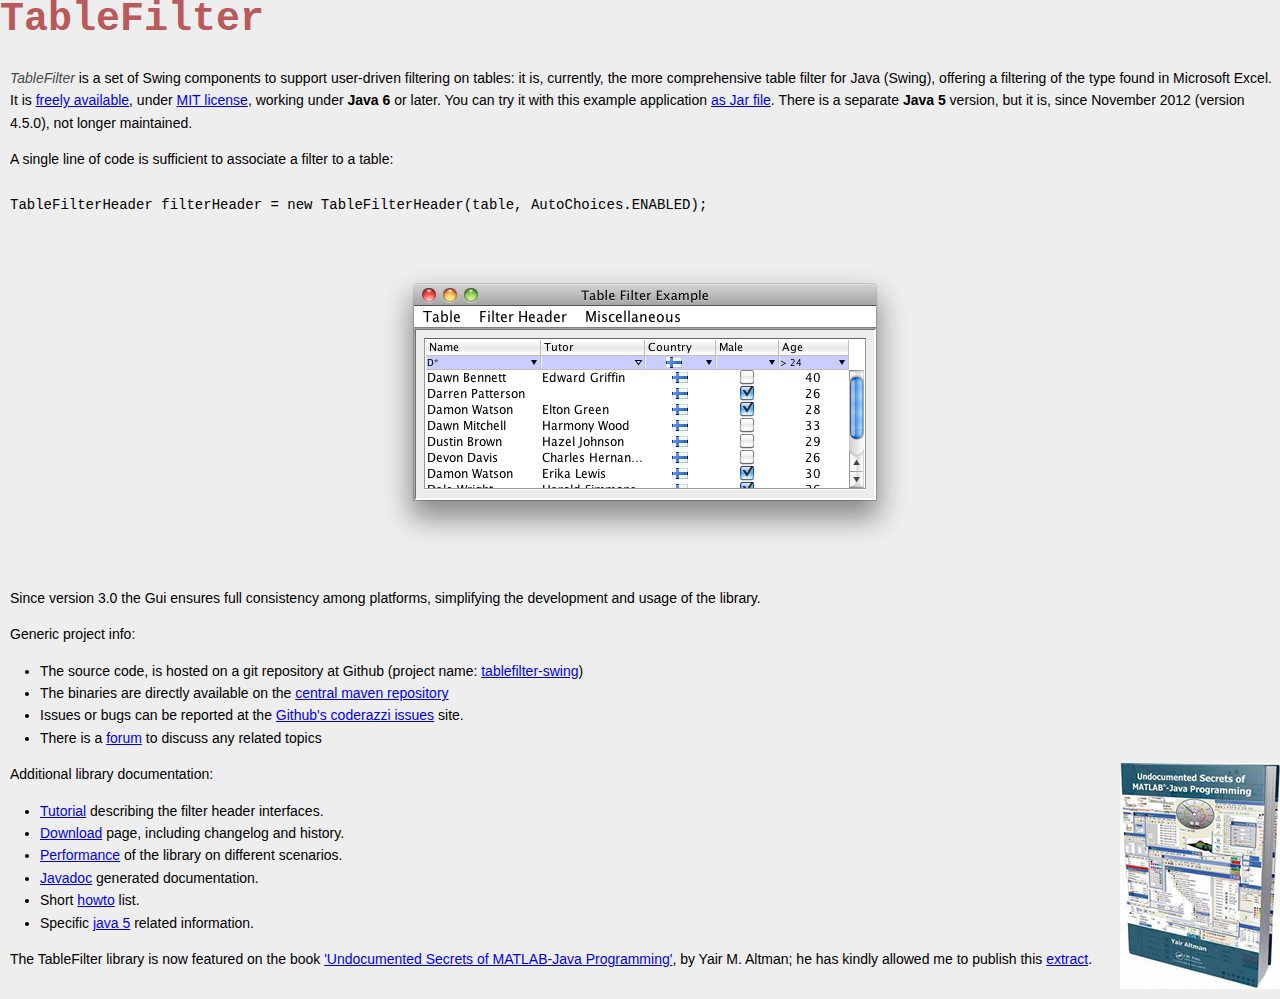
<file: doc/index.html>
<html>
<head>
<title>TableFilter</title>
<link rel="stylesheet" type="text/css" href="tablefilter.css">
</head>
<body><div id='content'>
  <h1>TableFilter</h1>
    <p>
      <span class="mark">TableFilter</span> is a set of Swing components 
      to support user-driven filtering on tables: 
	  it is, currently, the more comprehensive table filter for Java (Swing),
	  offering a filtering of the type found in Microsoft Excel.
	  It is <a href='download.html'>freely available</a>, under 
      <a href='download.html#license'>MIT license</a>, working under 
      <b>Java 6</b> or later. 
      You can try it with this example application 
      <a href='download/example.jar'>as Jar file</a>.
      There is a separate <b>Java 5</b> version, but it is, since November 2012
      (version 4.5.0), not longer maintained.
    </p>
    
    <p>A single line of code is sufficient to associate a filter to a table:</p>

    <pre>TableFilterHeader filterHeader = new TableFilterHeader(table, AutoChoices.ENABLED);</pre>

    <p><img src="images/show.png" class="centered"></p>

    <p>
      Since version 3.0 the Gui ensures full consistency among platforms,
       simplifying the development and usage of the library.
    </p>
    
    <p>Generic project info:
	    <ul>
	      <li>The source code, is hosted on a git repository at Github (project name:
	      		<a href='https://github.com/coderazzi/tablefilter-swing'>tablefilter-swing</a>)
	      </li>
	      <li>The binaries are directly available on the 
	      		<a href='https://repo.maven.apache.org/maven2/net/coderazzi/tablefilter-swing'>
	      		central maven repository</a> 
	      </li>
	      <li>Issues or bugs can be reported at the 
	          <a href='https://github.com/coderazzi/tablefilter-swing/issues'>Github's coderazzi issues</a> site.
	      </li>
	      <li>There is a <a href='https://groups.google.com/group/tablefilter-swing'>forum</a>
	          to discuss any related topics
	      </li>
	    </ul>
	  </p>

	<a href='https://undocumentedmatlab.com/books/matlab-java'>
		<img src="images/matlabjava.png" class="right"></a>

    <p>Additional library documentation:
	    <ul>
	      <li><a href="tutorial.html">Tutorial</a> describing the filter header interfaces.</li>
	      <li><a href="download.html">Download</a> page, including changelog and history.</li>
	      <li><a href="performance.html">Performance</a> of the library on different scenarios.</li>
	      <li><a href="javadoc.html">Javadoc</a> generated documentation.</li>
	      <li>Short <a href="howto.html">howto</a> list.</li>
	      <li>Specific <a href="java5.html">java 5</a> related information.</li>
	    </ul>
    </p>
    
	<p>The TableFilter library is now featured on the book 
		<a href='https://undocumentedmatlab.com/books/matlab-java'>
			'Undocumented Secrets of MATLAB-Java Programming'</a>, 
		by Yair M. Altman; he has kindly allowed me	to publish this 
		<a href='./matlabjava.pdf'>extract</a>.
	</p>

    
</div></body>
</html>
</file>
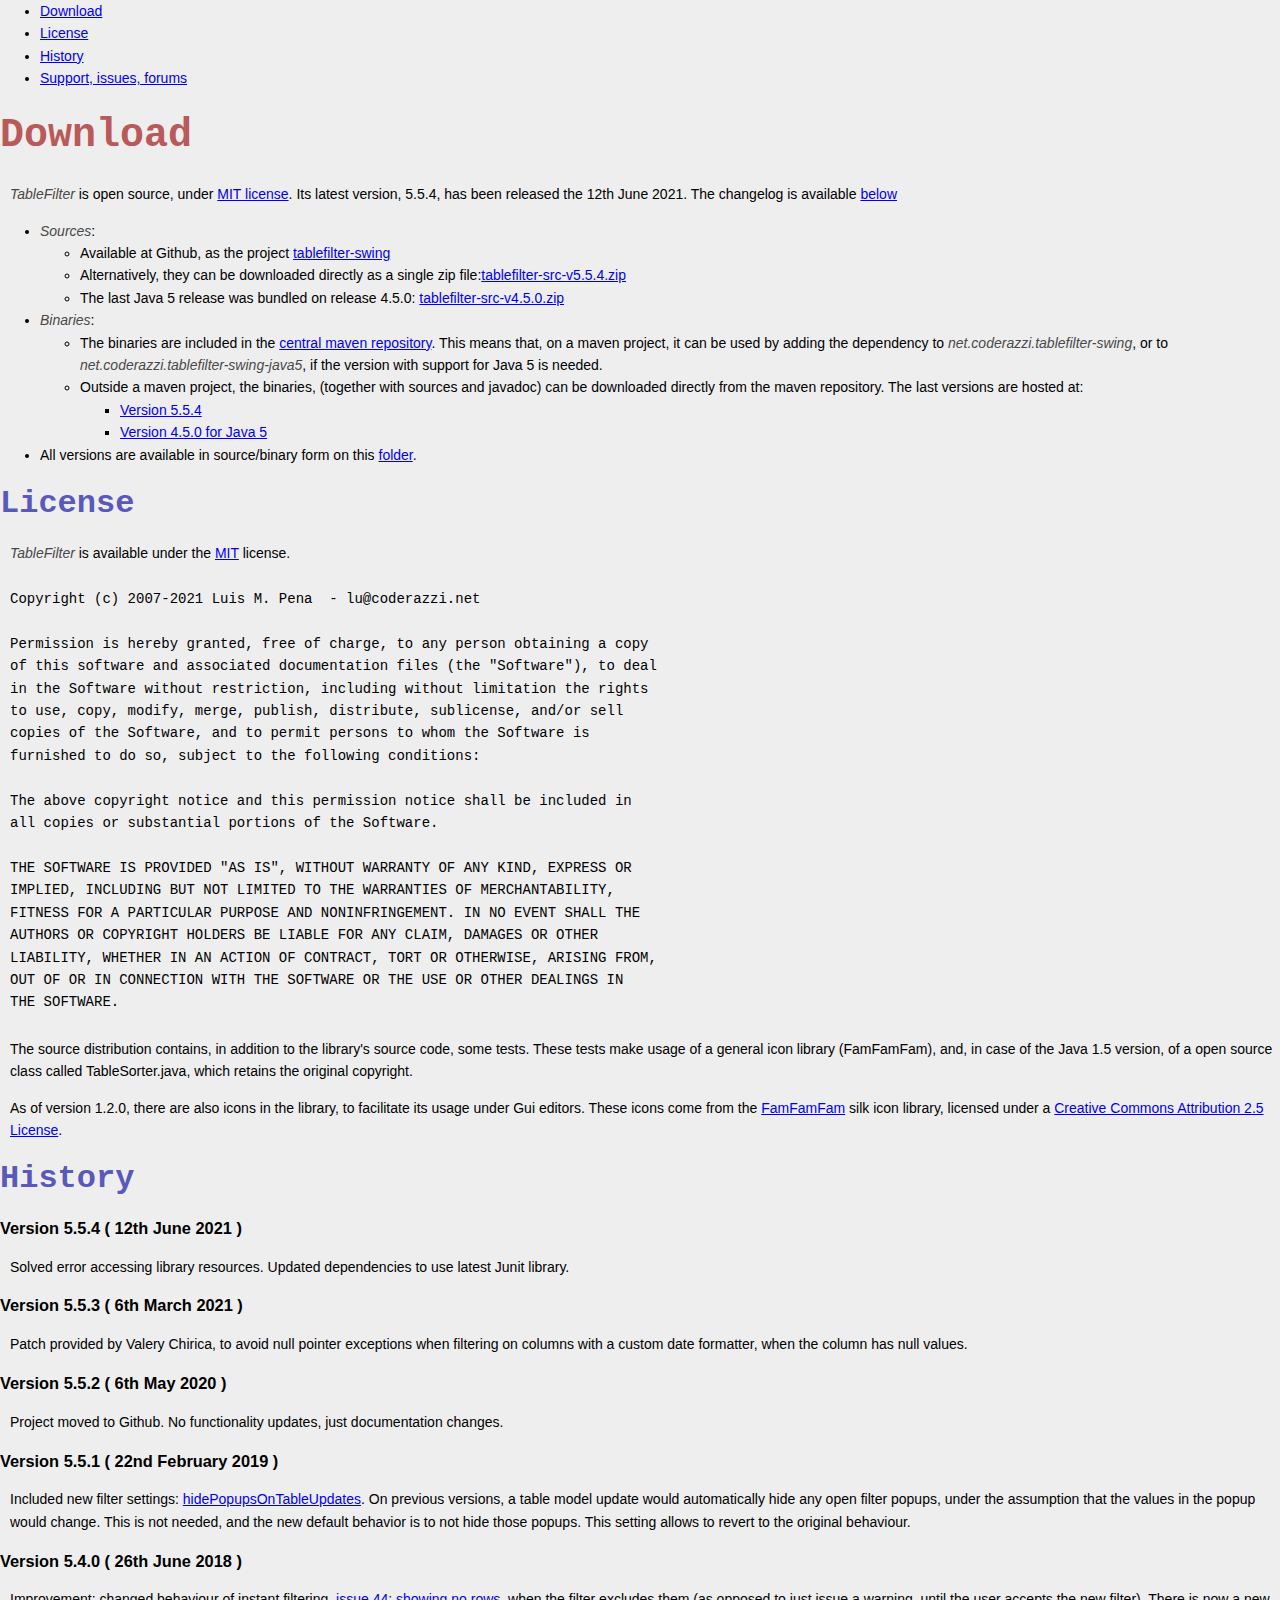
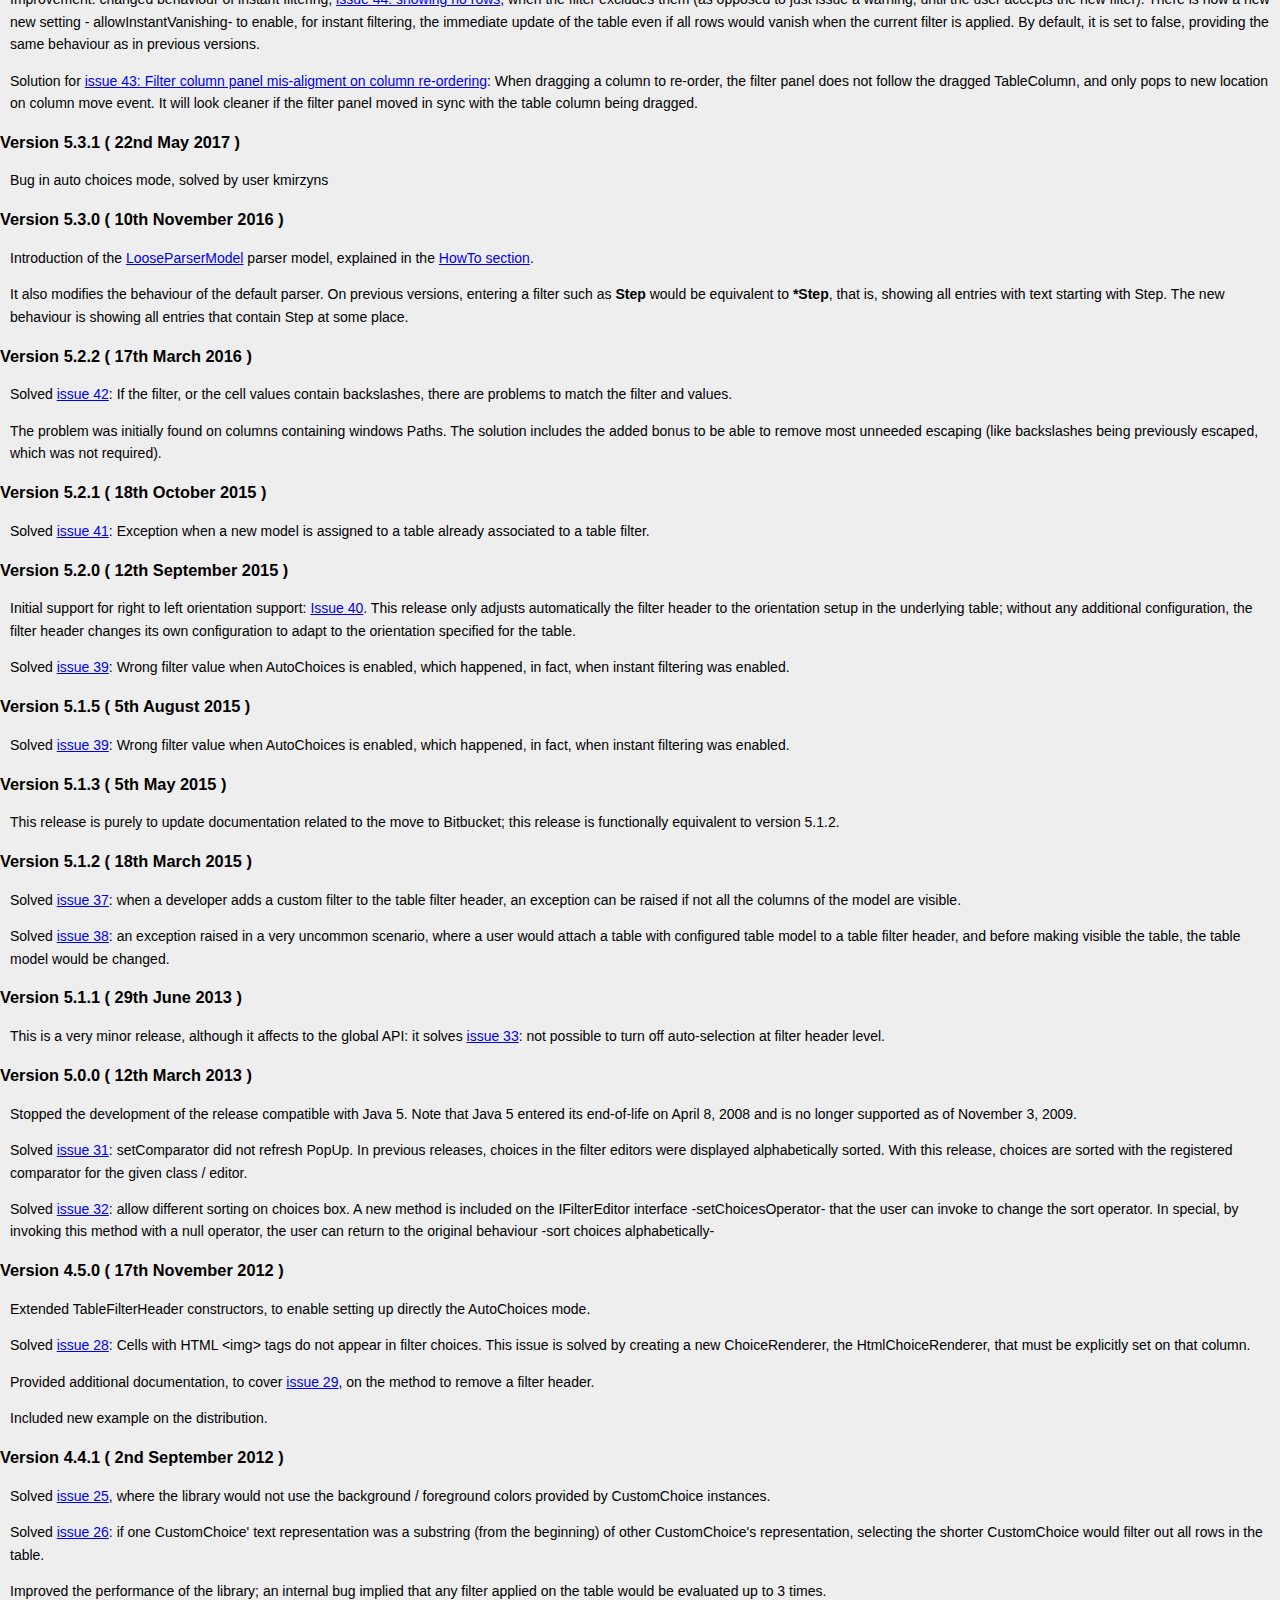
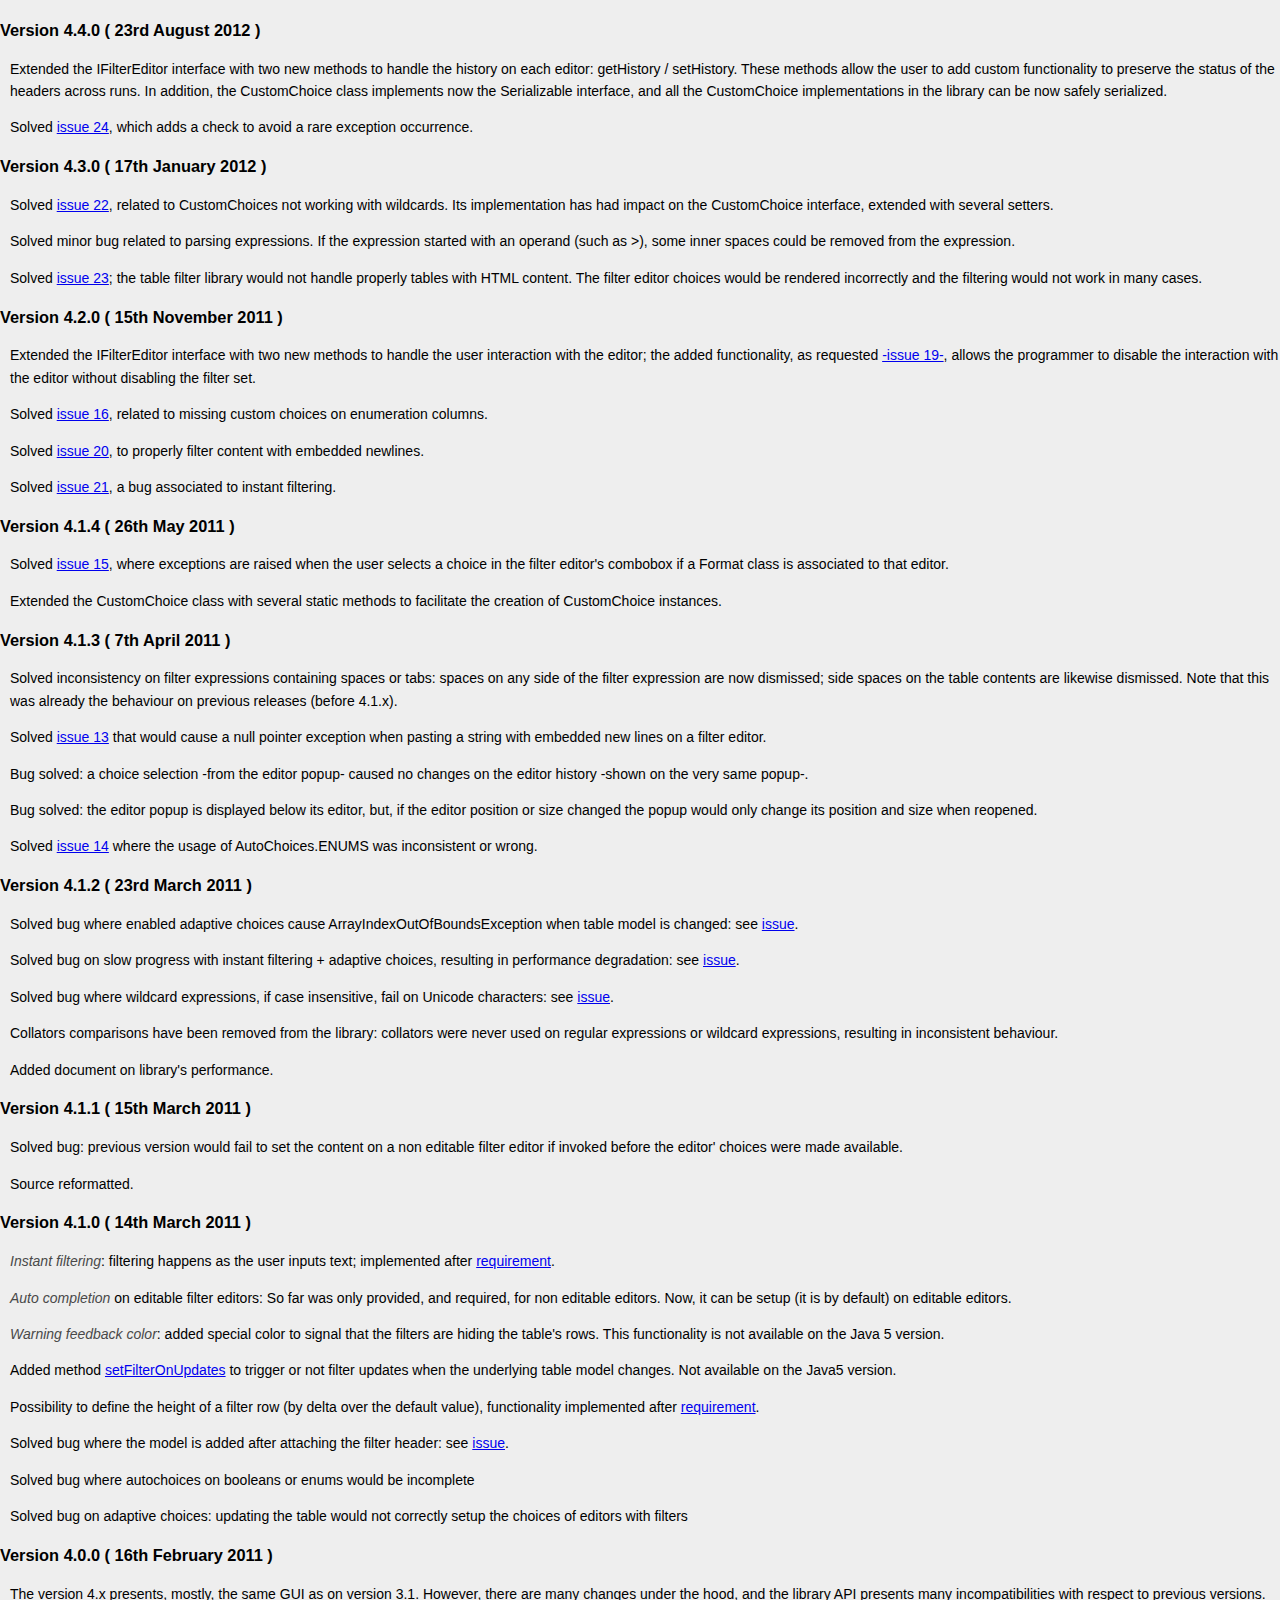
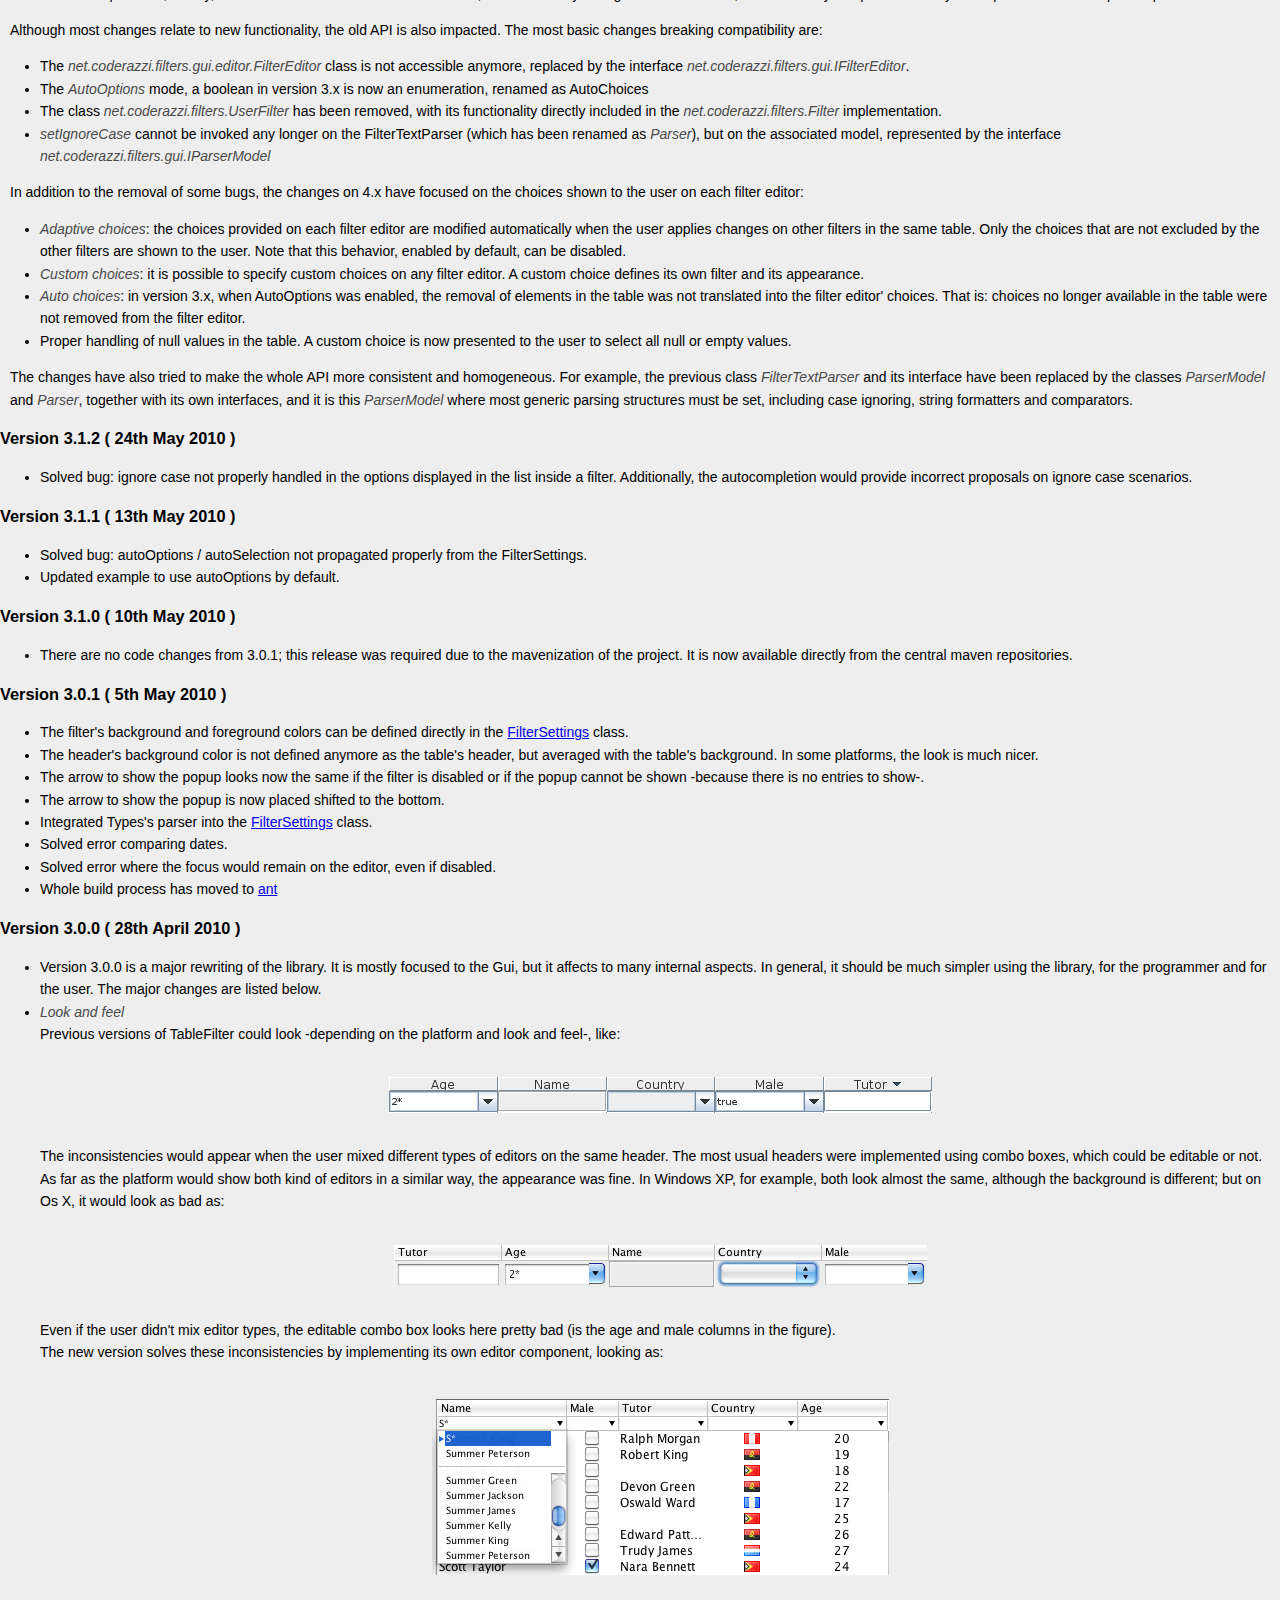
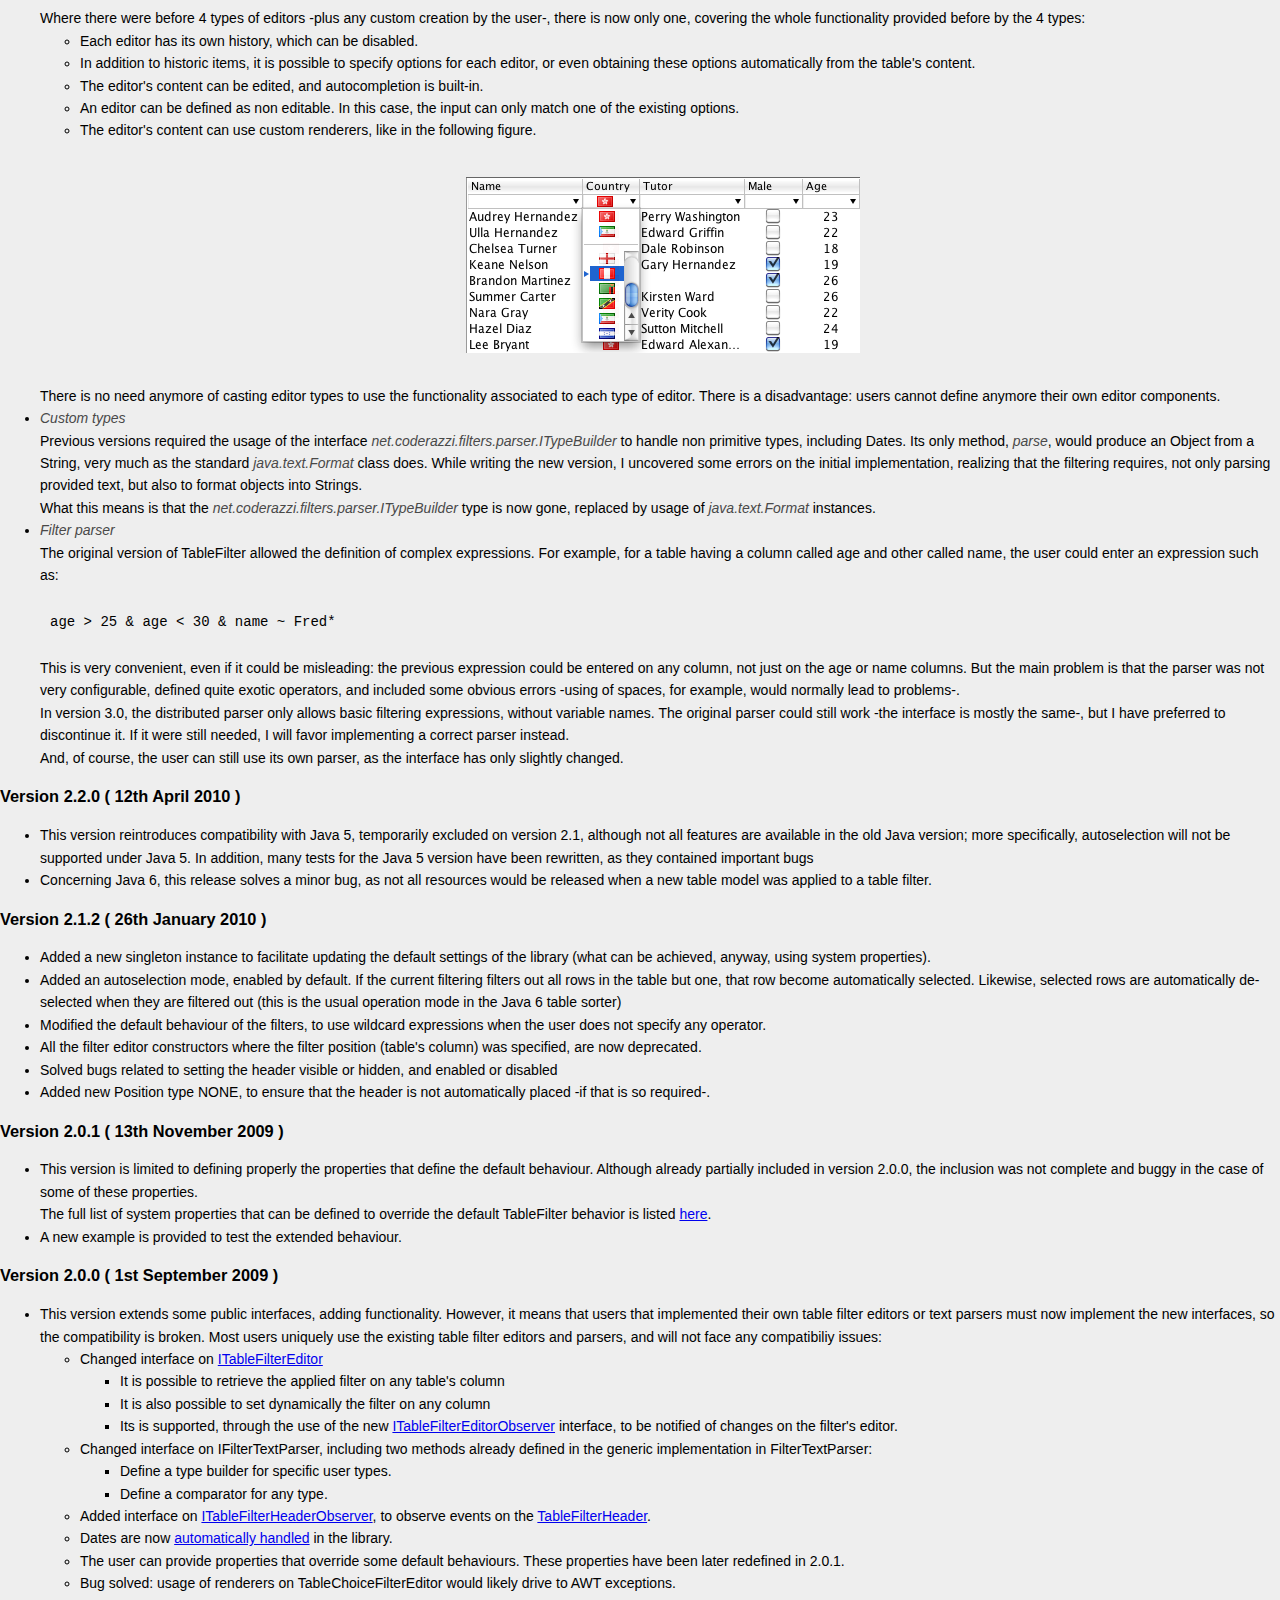
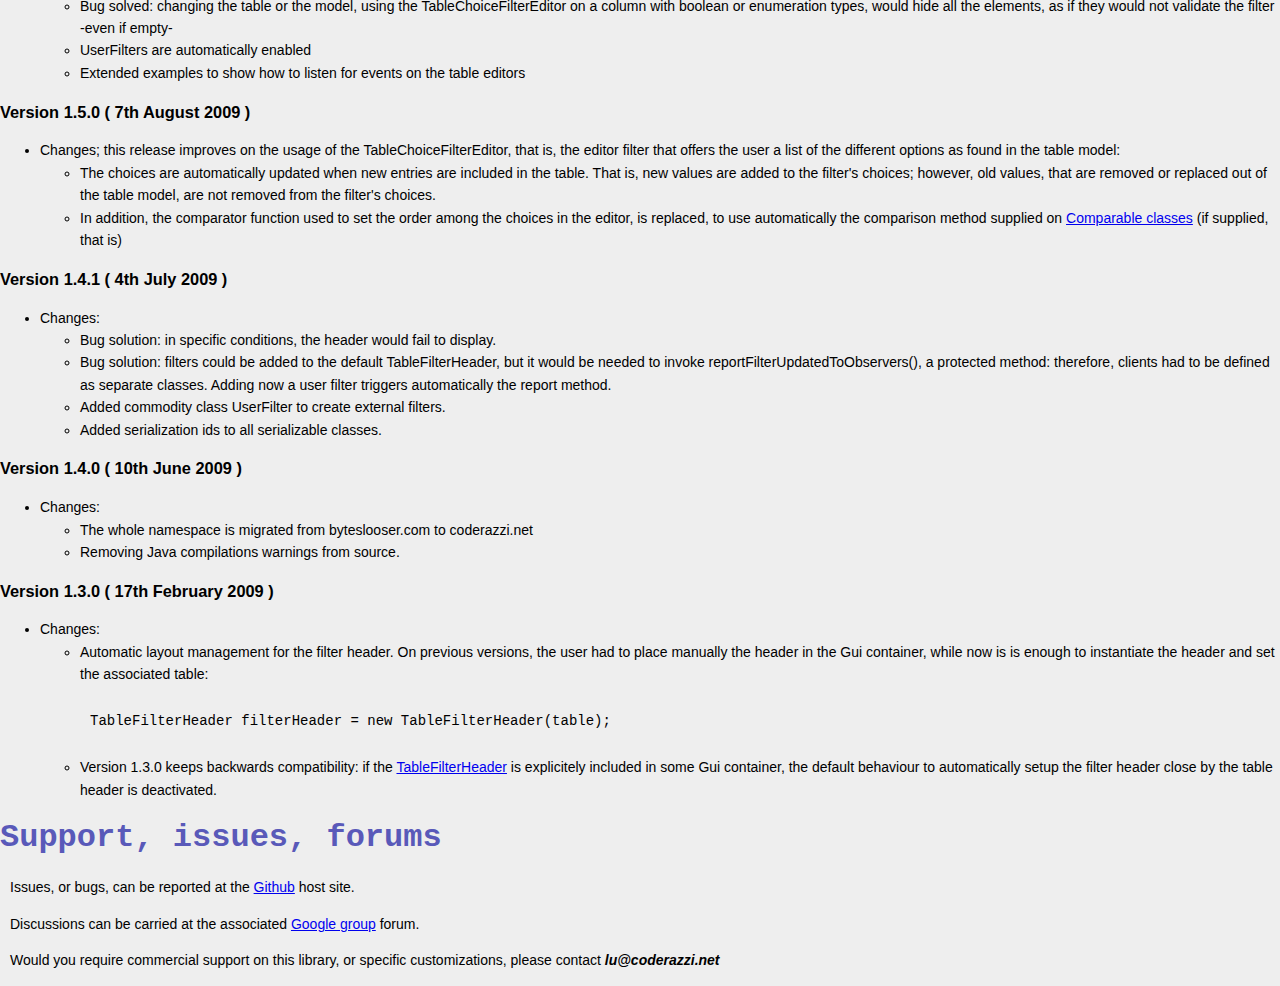
<file: doc/download.html>
<html> 
<head>
<title>TableFilter - license and download</title>
<link rel="stylesheet" type="text/css" href="tablefilter.css">
</head>
<body><div id='content'>
  <ul>
    <li><a href="#download">Download</a></li>
    <li><a href="#license">License</a></li>
    <li><a href="#history">History</a></li>
    <li><a href="#support">Support, issues, forums</a></li>
  </ul>

  <h1><a name="download">Download</a></h1>
  
    <p>
      <span class="mark">TableFilter</span> is open source, under 
      <a href='#license'>MIT license</a>. Its latest version, 5.5.4, has been
      released the 12th June 2021. The changelog is available
      <a href='#history'>below</a>
    </p>
    
    <ul>
    	<li><span class='mark'>Sources</span>:
	       	<ul>
	       		<li>Available at Github, as the project
	       			<a href='https://github.com/coderazzi/tablefilter-swing'>tablefilter-swing</a></li>
	   			<li>Alternatively, they can be downloaded directly as a
	   				single zip file:<a href='download/tablefilter-src-v5.5.4.zip'>tablefilter-src-v5.5.4.zip</a></li>
	   			<li>The last Java 5 release was bundled on release 4.5.0: <a href='download/tablefilter-src-v4.5.0.zip'>tablefilter-src-v4.5.0.zip</a></li>
	       	</ul>
       	</li>
    	<li><span class='mark'>Binaries</span>:
	    	<ul>
	    		<li>The binaries are included in the
	   	  			<a href='https://repo.maven.apache.org/maven2/net/coderazzi/tablefilter-swing'>central maven
	   	  			repository</a>. This means that, on a maven project, it can be used by
	   	  			adding the dependency to 
	   	  			<span class='mark'>net.coderazzi.tablefilter-swing</span>, or to
	   	  			<span class='mark'>net.coderazzi.tablefilter-swing-java5</span>, if 
	   	  			the version with support for Java 5 is needed.
	    		</li>
	    		<li>Outside a maven project, the binaries, (together with sources and 
			   		javadoc) can be downloaded directly from the maven repository. The
			   		last versions are hosted at:
			   		<ul>
			   		 <li><a href='https://repo.maven.apache.org/maven2/net/coderazzi/tablefilter-swing/5.5.4/'>
			   		 	Version 5.5.4</a></li>
			   		 <li><a href='https://repo.maven.apache.org/maven2/net/coderazzi/tablefilter-swing-java5/4.5.0/'>
			   		 	Version 4.5.0 for Java 5</a></li>
				    </ul>
	    		</li>
	    	</ul>
    	</li> 
    	<li>All versions are available in source/binary form on this <a href='download'>folder</a>.</li>
    </ul>
    
    

  <h2><a name="license">License</a></h2>

    <p>
      <span class="mark">TableFilter</span> is available under the 
      <a href="https://opensource.org/licenses/mit-license.php">MIT</a>
      license.
    </p>

    <pre>Copyright (c) 2007-2021 Luis M. Pena  - lu@coderazzi.net

Permission is hereby granted, free of charge, to any person obtaining a copy
of this software and associated documentation files (the "Software"), to deal
in the Software without restriction, including without limitation the rights
to use, copy, modify, merge, publish, distribute, sublicense, and/or sell
copies of the Software, and to permit persons to whom the Software is
furnished to do so, subject to the following conditions:

The above copyright notice and this permission notice shall be included in
all copies or substantial portions of the Software.

THE SOFTWARE IS PROVIDED "AS IS", WITHOUT WARRANTY OF ANY KIND, EXPRESS OR
IMPLIED, INCLUDING BUT NOT LIMITED TO THE WARRANTIES OF MERCHANTABILITY,
FITNESS FOR A PARTICULAR PURPOSE AND NONINFRINGEMENT. IN NO EVENT SHALL THE
AUTHORS OR COPYRIGHT HOLDERS BE LIABLE FOR ANY CLAIM, DAMAGES OR OTHER
LIABILITY, WHETHER IN AN ACTION OF CONTRACT, TORT OR OTHERWISE, ARISING FROM,
OUT OF OR IN CONNECTION WITH THE SOFTWARE OR THE USE OR OTHER DEALINGS IN
THE SOFTWARE.</pre>

     <p>
       The source distribution contains, in addition to the 
      library's source code, some tests. These tests make usage of
      a general icon library (FamFamFam), and, in case of the Java 1.5 
      version, of a open source class called TableSorter.java, which 
      retains the original copyright.
    </p>
    
    <p>
      As of version 1.2.0, there are also icons in the library, to facilitate
      its usage under Gui editors. These icons come from the 
      <a href="http://www.famfamfam.com/lab/icons/silk/">FamFamFam</a> silk icon library, 
      licensed under a
      <a href="http://creativecommons.org/licenses/by/2.5/">Creative Commons Attribution 2.5 License</a>.
    </p>

  <h2><a name="history">History</a></h2>

	<h3>Version 5.5.4 ( 12th June 2021 )</h3>
	<p>Solved error accessing library resources. Updated dependencies to use latest Junit library.
	</p>

	<h3>Version 5.5.3 ( 6th March 2021 )</h3>
	<p>Patch provided by Valery Chirica, to avoid null pointer exceptions when filtering on columns
		with a custom date formatter, when the column has null values.
	</p>

	<h3>Version 5.5.2 ( 6th May 2020 )</h3>
	<p>Project moved to Github. No functionality updates, just documentation changes.
	</p>

	<h3>Version 5.5.1 ( 22nd February 2019 )</h3>
	<p>Included new filter settings:
		<a href='api/net/coderazzi/filters/gui/FilterSettings.html#hidePopupsOnTableUpdates'>
		hidePopupsOnTableUpdates</a>. On previous versions, a table model update would automatically hide any open
		filter popups, under the assumption that the values in the popup would change. This is not needed, and the
		new default behavior is to not hide those popups. This setting allows to revert to the original behaviour.
	</p>

	<h3>Version 5.4.0 ( 26th June 2018 )</h3>
	<p>Improvement: changed behaviour of instant filtering,
		<a href="https://github.com/coderazzi/tablefilter-swing/issues/44">issue 44: showing no rows</a>,
		when the filter excludes them (as opposed to just issue a warning, until the user accepts the new filter).
		There is now a new new setting - allowInstantVanishing- to enable, for instant filtering,
		the immediate update of the table even if all rows would
		vanish when the current filter is applied. By default, it is set to false, providing the same behaviour
		as in previous versions.
	</p>

	<p>Solution for
		<a href="https://github.com/coderazzi/tablefilter-swing/issues/43">issue 43: Filter column panel mis-aligment on column re-ordering</a>:
		When dragging a column to re-order, the filter panel does not follow the dragged TableColumn, and
		only pops to new location on column move event. It will look cleaner if the filter panel moved in
		sync with the table column being dragged.
	</p>


	<h3>Version 5.3.1 ( 22nd May 2017 )</h3>
	<p>Bug in auto choices mode, solved by user kmirzyns
	</p>

	<h3>Version 5.3.0 ( 10th November 2016 )</h3>
	<p>Introduction of the <a href='api/net/coderazzi/filters/gui/LooseParserModel.html'>LooseParserModel</a> parser
		model, explained in the <a href="howto.html#loose">HowTo section</a>.
	</p>
	<p>It also modifies the behaviour of the default parser. On previous versions, entering a filter such as
	<b>Step</b> would be equivalent to <b>*Step</b>, that is, showing all entries with text starting with Step. The
	new behaviour is showing all entries that contain Step at some place.</p>


	<h3>Version 5.2.2 ( 17th March 2016 )</h3>
	<p>Solved <a href='https://github.com/coderazzi/tablefilter-swing/issues/42'>issue 42</a>:
		If the filter, or the cell values contain backslashes, there are problems to match the filter and values.
    </p><p>
        The problem was initially found on columns containing windows Paths. The solution includes the added bonus to
        be able to remove most unneeded escaping (like backslashes being previously escaped, which was not required).
	</p>


	<h3>Version 5.2.1 ( 18th October 2015 )</h3>

	<p>Solved <a href='https://github.com/coderazzi/tablefilter-swing/issues/41'>issue 41</a>:
		Exception when a new model is assigned to a table already associated to a table filter.</p>


	<h3>Version 5.2.0 ( 12th September 2015 )</h3>

	<p>Initial support for right to left orientation support: <a href="https://github.com/coderazzi/tablefilter-swing/issues/40">Issue 40</a>.
	    This release only adjusts automatically the filter header to the orientation setup in the underlying table; without any additional configuration,
		the filter header changes its own configuration to adapt to the orientation specified for the table.
	</p>

	<p>Solved <a href='https://github.com/coderazzi/tablefilter-swing/issues/39'>issue 39</a>:
		Wrong filter value when AutoChoices is enabled, which happened, in fact, when instant filtering was enabled.</p>

	<h3>Version 5.1.5 ( 5th August 2015 )</h3>

        <p>Solved <a href='https://github.com/coderazzi/tablefilter-swing/issues/39'>issue 39</a>:
        Wrong filter value when AutoChoices is enabled, which happened, in fact, when instant filtering was enabled.</p>

    <h3>Version 5.1.3 ( 5th May 2015 )</h3>
    
        <p>This release is purely to update documentation related to the move to Bitbucket; this release is functionally equivalent to version 5.1.2.</p>

    <h3>Version 5.1.2 ( 18th March 2015 )</h3>
    
    	<p>Solved <a href='https://github.com/coderazzi/tablefilter-swing/issue/37'>issue 37</a>:
    	when a developer adds a custom filter to the table filter header, an exception can be 
    	raised if not all the columns of the model are visible.</p>

    	<p>Solved <a href='https://github.com/coderazzi/tablefilter-swing/issue/38'>issue 38</a>:
    	an exception raised in a very uncommon scenario, where a user would attach a table with configured 
    	table model to a table filter header, and before making visible the table, the table model
    	would be changed.</p>

    <h3>Version 5.1.1 ( 29th June 2013 )</h3>
    
    	<p>This is a very minor release, although it affects to the global API: it solves
    	<a href='https://github.com/coderazzi/tablefilter-swing/issue/33'>issue 33</a>:
    	not possible to turn off auto-selection at filter header level.</p>

    <h3>Version 5.0.0 ( 12th March 2013 )</h3>
    
    	<p>Stopped the development of the release compatible with Java 5. Note that Java 5
    	entered its end-of-life on April 8, 2008 and is no longer supported as of November 3, 2009.</p>
    	
    	<p>Solved <a href='https://github.com/coderazzi/tablefilter-swing/issue/31'>issue 31</a>:
    	setComparator did not refresh PopUp. In previous releases, choices in the filter
    	editors were displayed alphabetically sorted. With this release,
    	choices are sorted with the registered comparator for the given class / editor.</p>

    	<p>Solved <a href='https://github.com/coderazzi/tablefilter-swing/issue/32'>issue 32</a>:
    	allow different sorting on choices box. A new method is included on
    	the IFilterEditor interface -setChoicesOperator- that the user can
    	invoke to change the sort operator. In special, by invoking this 
    	method with a null operator, the user can return to the original
    	behaviour -sort choices alphabetically-</p>

    <h3>Version 4.5.0 ( 17th November 2012 )</h3>
    
    	<p>Extended TableFilterHeader constructors, to enable setting up 
    	directly the AutoChoices mode.</p>

    	<p>Solved <a href='https://github.com/coderazzi/tablefilter-swing/issue/28'>issue 28</a>:
    	Cells with HTML &lt;img&gt; tags do not appear in filter choices. This issue is solved
    	by creating a new ChoiceRenderer, the HtmlChoiceRenderer, that must
    	be explicitly set on that column.</p> 

    	<p>Provided additional documentation, to cover 
    	<a href='https://github.com/coderazzi/tablefilter-swing/issue/29'>issue 29</a>,
    	on the method to remove a filter header.</p>

    	<p>Included new example on the distribution.</p>

    <h3>Version 4.4.1 ( 2nd September 2012 )</h3>

    	<p>Solved <a href='https://github.com/coderazzi/tablefilter-swing/issue/25'>issue 25</a>,
    	where the library would not use the background / foreground colors provided by CustomChoice
    	instances.</p> 
    
    	<p>Solved <a href='https://github.com/coderazzi/tablefilter-swing/issue/26'>issue 26</a>:
    	if one CustomChoice' text representation was a substring (from the beginning) of
    	other CustomChoice's representation, selecting the shorter CustomChoice
    	would filter out all rows in the table.</p>
    	
    	<p>Improved the performance of the library; an internal bug implied that any 
    	filter applied on the table would be evaluated up to 3 times.</p>

    <h3>Version 4.4.0 ( 23rd August 2012 )</h3>

    	<p>Extended the IFilterEditor interface with two new methods to handle the history
    	  on each editor: getHistory / setHistory. These methods allow the user to
    	  add custom functionality to preserve the status of the headers across runs.
    	  In addition, the CustomChoice class implements now the Serializable
    	  interface, and all the CustomChoice implementations in the library
    	  can be now safely serialized.</p>
    
    	<p>Solved <a href='https://github.com/coderazzi/tablefilter-swing/issue/24'>issue 24</a>,
    	which adds a check to avoid a rare exception occurrence.</p>

    <h3>Version 4.3.0 ( 17th January 2012 )</h3>
    
    	<p>Solved <a href='https://github.com/coderazzi/tablefilter-swing/issue/22'>issue 22</a>,
    	related to CustomChoices not working with wildcards. Its implementation has had impact
    	on the CustomChoice interface, extended with several setters.</p>

    	<p>Solved minor bug related to parsing expressions. If the expression started with
    	an operand (such as &gt;), some inner spaces could be removed from the
    	expression.</p>
    	
    	<p>Solved <a href='https://github.com/coderazzi/tablefilter-swing/issue/23'>issue 23</a>;
    	the table filter library would not handle properly tables with HTML content. The filter
    	editor choices would be rendered incorrectly and the filtering would not work in many cases.</p>
    	       
    <h3>Version 4.2.0 ( 15th November 2011 )</h3>
    
    	<p>Extended the IFilterEditor interface with two new methods to
    	handle the user interaction with the editor; the added functionality,
    	as requested <a href='https://github.com/coderazzi/tablefilter-swing/issue/19'>-issue 19-</a>,
    	allows the programmer to disable the interaction with the editor 
    	without disabling the filter set.</p>
    
    	<p>Solved <a href='https://github.com/coderazzi/tablefilter-swing/issue/16'>issue 16</a>,
    	related to missing custom choices on enumeration columns.</p>

    	<p>Solved <a href='https://github.com/coderazzi/tablefilter-swing/issue/20'>issue 20</a>,
    	to properly filter content with embedded newlines.</p>
    	
    	<p>Solved <a href='https://github.com/coderazzi/tablefilter-swing/issue/21'>issue 21</a>,
    	a bug associated to instant filtering.</p>
    	       
    <h3>Version 4.1.4 ( 26th May 2011 )</h3>
    
    	<p>Solved <a href='https://github.com/coderazzi/tablefilter-swing/issue/15'>issue 15</a>,
    	where exceptions are raised when the user selects a choice in the 
    	filter editor's combobox if a Format class is associated to that 
    	editor.</p>

    	<p>Extended the CustomChoice class with several static methods to
    	facilitate the creation of CustomChoice instances.</p>
    	
       
    <h3>Version 4.1.3 ( 7th April 2011 )</h3>
    
    	<p>Solved inconsistency on filter expressions containing spaces or tabs:
    	spaces on any side of the filter expression are now dismissed; 
    	side spaces on the table contents are likewise dismissed. Note that
    	this was already the behaviour on previous releases (before 4.1.x).</p>
       
    	<p>Solved <a href='https://github.com/coderazzi/tablefilter-swing/issue/13'>issue 13</a>
    	that would cause a null pointer exception when pasting a string with 
    	embedded new lines on a filter editor.</p>
    	
    	<p>Bug solved: a choice selection -from the editor popup- caused no
    	changes on the editor history -shown on the very same popup-.</p>
    	
    	<p>Bug solved: the editor popup is displayed below its editor, but, if
    	the editor position or size changed the popup would only change its
    	position and size when reopened.</p> 
  			
    	<p>Solved <a href='https://github.com/coderazzi/tablefilter-swing/issue/14'>issue 14</a>
    	where the usage of AutoChoices.ENUMS was inconsistent or wrong.</p>
    	
    <h3>Version 4.1.2 ( 23rd March 2011 )</h3>
       
    	<p>Solved bug where enabled adaptive choices cause 
    	ArrayIndexOutOfBoundsException when table model is changed: see
    	<a href='https://github.com/coderazzi/tablefilter-swing/issue/8'>issue</a>.</p>
  			
    	<p>Solved bug on slow progress with instant filtering + adaptive choices, 
    	resulting in performance degradation: see
    	<a href='https://github.com/coderazzi/tablefilter-swing/issue/11'>issue</a>.</p>

    	<p>Solved bug where wildcard expressions, if case insensitive, fail on
    	Unicode characters: see
    	<a href='https://github.com/coderazzi/tablefilter-swing/issue/12'>issue</a>.</p>
    	
    	<p>Collators comparisons have been removed from the library: 
		collators were never used on regular expressions
 		or wildcard expressions, resulting in inconsistent behaviour.</p>
 		
		<p>Added document on library's performance.</p> 		
  			
    <h3>Version 4.1.1 ( 15th March 2011 ) </h3>
       
    	<p>Solved bug: previous version would fail to set the content on a
    	non editable filter editor if invoked before the editor' choices were 
    	made available.</p>
    	
    	<p>Source reformatted.</p>

    <h3>Version 4.1.0 ( 14th March 2011 ) </h3>
       
    	<p><span class='mark'>Instant filtering</span>: filtering happens as
    	the user inputs text; implemented after 
    	<a href='https://github.com/coderazzi/tablefilter-swing/issue/4'>requirement</a>.</p>
  			
    	<p><span class='mark'>Auto completion</span> on editable filter editors: 
    	So far was only provided, and required, for non editable
   		editors. Now, it can be setup (it is by default) on editable editors.</p>
  			
    	<p><span class='mark'>Warning feedback color</span>: 
    	added special color to signal that the filters are hiding the table's 
    	rows. This functionality is not available on the Java 5 version.</p>
  			
    	<p>Added method
    	<a href='api/net/coderazzi/filters/gui/TableFilterHeader.html#setFilterOnUpdates(boolean)'>setFilterOnUpdates</a>
    	 to trigger or not filter updates when the underlying table model changes. 
    	 Not available on the Java5 version.</p>
    	 
    	<p>Possibility to define the height of a filter row (by delta over the
    	default value), functionality implemented after 
    	<a href='https://github.com/coderazzi/tablefilter-swing/issue/2'>requirement</a>.</p>
  			
    	<p>Solved bug where the model is added after attaching the filter header: see
    	<a href='https://github.com/coderazzi/tablefilter-swing/issue/7'>issue</a>.</p>
  			
    	<p>Solved bug where autochoices on booleans or enums would be incomplete</p>

    	<p>Solved bug on adaptive choices: updating the table would not correctly setup the choices of editors with filters</p>
  			
  	</h3>
  
    <h3>Version 4.0.0 ( 16th February 2011 ) </h3>
       
    	<p>The version 4.x presents, mostly, the same GUI as on version 3.1. 
  			However, there are many changes under the hood, and the library API
  			presents many incompatibilities with respect to previous versions.</p>
  
		<p>Although most changes relate to new functionality, the
			old API is also impacted. The most basic changes breaking compatibility 
			are:</p>
  
		<ul>
			<li>The <span class='mark'>net.coderazzi.filters.gui.editor.FilterEditor</span> 
			class is not accessible anymore, replaced by the interface  
			<span class='mark'>net.coderazzi.filters.gui.IFilterEditor</span>.</li>
			
			<li>The <span class='mark'>AutoOptions</span> mode, a boolean in version
			3.x is now an enumeration, renamed as AutoChoices</li> 
			
			<li>The class <span class='mark'>net.coderazzi.filters.UserFilter</span> 
			has been removed, with its functionality directly included in the 
			<span class='mark'>net.coderazzi.filters.Filter</span> implementation.</li>
			
			<li><span class='mark'>setIgnoreCase</span> cannot be invoked any longer
			on the FilterTextParser (which has been renamed as 
			<span class='mark'>Parser</span>), but on the associated model, 
			represented by the interface  
			<span class='mark'>net.coderazzi.filters.gui.IParserModel</span>		 
		</ul>
  
		<p>In addition to the removal of some bugs, the changes on 4.x have focused
		on the choices shown to the user on each filter editor:</p>
		<ul>
		  <li><span class='mark'>Adaptive choices</span>: the choices provided on
		  each filter editor are modified automatically when the user applies
		  changes on other filters in the same table. Only the choices that are
		  not excluded by the other filters are shown to the user. Note that this
		  behavior, enabled by default, can be disabled.</li>
		  
		  <li><span class='mark'>Custom choices</span>: it is possible to specify
		  custom choices on any filter editor. A custom choice defines its own
		  filter and its appearance.</li>
		  
		  <li><span class='mark'>Auto choices</span>: in version 3.x, when AutoOptions
		  was enabled, the removal of elements in the table was not translated into
		  the filter editor' choices. That is: choices no longer available in the 
		  table were not removed from the filter editor.</li>
		  
		  <li>Proper handling of null values in the table. A custom choice is now
		  presented to the user to select all null or empty values.</li>
		  
		</ul>

		<p>The changes have also tried to make the whole API more consistent and
		  homogeneous. For example, the previous class 
		  <span class='mark'>FilterTextParser</span>
		  and its interface have been replaced by the classes   
		  <span class='mark'>ParserModel</span> and
		  <span class='mark'>Parser</span>, together with its own interfaces, and it
		  is this <span class='mark'>ParserModel</span> where most generic parsing
		  structures must be set, including case ignoring, string formatters and
		  comparators.</p>
		  
    <h3>Version 3.1.2 ( 24th May 2010 ) </h3>
    	<ul>
    		<li>
    		    Solved bug: ignore case not properly handled in the options
    		    displayed in the list inside a filter. Additionally, the
    		    autocompletion would provide incorrect proposals on ignore case
    		    scenarios.     			
    		</li>
		</ul>

    <h3>Version 3.1.1 ( 13th May 2010 ) </h3>
    	<ul>
    		<li>
    		    Solved bug: autoOptions / autoSelection not propagated
    		    properly from the FilterSettings.     			
    		</li>
    		<li>
    			Updated example to use autoOptions by default.    			
    		</li>
		</ul>

    <h3>Version 3.1.0 ( 10th May 2010 ) </h3>
    	<ul>
    		<li>
    			There are no code changes from 3.0.1; this release was required due to the
    			mavenization of the project. It is now available directly from the
    			central maven repositories.    			
    		</li>
		</ul>

    <h3>Version 3.0.1 ( 5th May 2010 ) </h3>
    	<ul>
    		<li>
    			The filter's background and foreground colors can be defined directly in
    			the <a href="api/net/coderazzi/filters/gui/FilterSettings.html">FilterSettings</a> 
    			class.    			
    		</li>
    		<li>
    			The header's background color is not defined anymore as the table's header, but
    		    averaged with the table's background. In some platforms, the look is much nicer.
    		</li>
    		<li>
    		    The arrow to show the popup looks now the same if the filter is disabled or
    		    if the popup cannot be shown -because there is no entries to show-.    		    
    		</li>
    		<li>
    		    The arrow to show the popup is now placed shifted to the bottom.   		    
    		</li>
    		<li>
    			Integrated Types's parser 
    			into the <a href="api/net/coderazzi/filters/gui/FilterSettings.html#types">FilterSettings</a>
    			class.    			
    		</li>
    		<li>
    		    Solved error comparing dates.   		    
    		</li>
    		<li>
    		    Solved error where the focus would remain on the editor, even if disabled.   		    
    		</li>
    		<li>
    		    Whole build process has moved to <a href='http://ant.apache.org/'>ant</a> 		    
    		</li>
		</ul>

    <h3>Version 3.0.0 ( 28th April 2010 ) </h3>
    	<ul>
    		<li>
    			Version 3.0.0 is a major rewriting of the library. It is mostly focused to the Gui, 
    			but it affects to many internal aspects. In general, it should be much simpler 
    			using the library, for the programmer and for the user. The major changes are 
    			listed below.
    		</li>
    		<li>
    			<span class='mark'>Look and feel</span><br>
    			Previous versions of TableFilter could look -depending on the platform and look and feel-, like:
    			
    			<img src="images/old-a.png" class="centered">
    			
    			The inconsistencies would appear when the user mixed different types of editors 
    			on the same header. The most usual headers were implemented using combo boxes, 
    			which could be editable or not. As far as the platform would show both kind of 
    			editors in a similar way, the appearance was fine. 
    			In Windows XP, for example, both look almost the same, although the background 
    			is different; but on Os X, it would look as bad as:
    			
    			<img src="images/old-b.png" class="centered">
    			
    			Even if the user didn't mix editor types, the editable combo box looks here 
    			pretty bad (is the age and male columns in the figure).
    			<br>The new version solves these inconsistencies by implementing its own 
    			editor component, looking as:
    			
    			<img src="images/version3.png" class="centered">
    			
    			Where there were before 4 types of editors -plus any custom creation by 
    			the user-, there is now only one, covering the whole functionality provided 
    			before by the 4 types:
    			<ul>
				  <li>Each editor has its own history, which can be disabled.</li>
				  <li>In addition to historic items, it is possible to specify options for each editor, or even
				      obtaining these options automatically from the table's content.</li>
				  <li>The editor's content can be edited, and autocompletion is built-in.</li>
				  <li>An editor can be defined as non editable. In this case, the input can only match one of
				      the existing options.</li>
				  <li>The editor's content can use custom renderers, like in the following figure.</li>
			   </ul>
			   
			   <img src="images/version3-b.png" class="centered">
  
			  There is no need anymore of casting editor types to use the functionality associated to
			  each type of editor. There is a disadvantage: users cannot define anymore their own editor
			  components. 
    		</li>
    		<li>
    			<span class='mark'>Custom types</span><br>
    			
    			Previous versions required the usage of the interface 
				  <span class='mark'>net.coderazzi.filters.parser.ITypeBuilder</span>
				  to handle non primitive types, including Dates. Its only method, 
				  <span class='mark'>parse</span>, would produce an Object
				  from a String, very much as the standard <span class='mark'>java.text.Format</span> class does.
				  While writing the new version, I uncovered some errors on the initial implementation,
				  realizing that the filtering requires, not only parsing provided text, but also to format
				  objects into Strings.
  
			  <br>What this means is that the <span class='mark'>net.coderazzi.filters.parser.ITypeBuilder</span>
			  type is now gone, replaced by usage of <span class='mark'>java.text.Format</span> instances.
    		</li>
    		<li>
    			<span class='mark'>Filter parser</span><br>
			
			  The original version of TableFilter allowed the definition of complex expressions. For 
			  example, for a table having a column called age and other called name, the user could enter
			  an expression such as:
			  
			   <pre>age &gt; 25 & age &lt; 30 & name ~ Fred*</pre>
			   
			   This is very convenient, even if it could be misleading: the previous expression could be
			   entered on any column, not just on the age or name columns. But the main problem is that the
			   parser was not very configurable, defined quite exotic operators, 
			   and included some obvious errors -using of spaces, for example,
			   would normally lead to problems-.
			   
			   <br>In version 3.0, the distributed parser only allows basic filtering expressions, without 
			   variable names. The original parser could still work -the interface is mostly the same-, but
			   I have preferred to discontinue it. If it were still needed, I will favor implementing a
			   correct parser instead.
			   
			   <br>And, of course, the user can still use its own parser, as the interface has only slightly
			   changed.
       		</li>
    	</ul>

    <h3>Version 2.2.0 ( 12th April 2010 ) </h3>
      <ul>
       <li>
	       This version reintroduces compatibility with Java 5, temporarily excluded on version 2.1, 
	       although not all features are available in the old Java version; more specifically, autoselection
	       will not be supported under Java 5. In addition, many tests for the Java 5 version have been 
	       rewritten, as they contained important bugs
	   </li>
       <li>
	       Concerning Java 6, this release solves a minor bug, as not all resources would be released
	       when a new table model was applied to a table filter.               
	   </li>
      </ul>

    <h3>Version 2.1.2 ( 26th January 2010 ) </h3>
       <ul>
       <li>
	       Added a new singleton instance to facilitate updating the default settings
	       of the library (what can be achieved, anyway, using system properties).
       </li>
       
       <li>
	       Added an autoselection mode, enabled by default. If the current filtering
	       filters out all rows in the table but one, that row become automatically selected.
	       Likewise, selected rows are automatically de-selected when they are filtered out
	       (this is the usual operation mode in the Java 6 table sorter)
       </li>
       
       <li>
	       Modified the default behaviour of the filters, to use wildcard expressions when
	       the user does not specify any operator.
       </li>
       
       <li>
	       All the filter editor constructors where the filter position (table's column)
	       was specified, are now deprecated.
       </li>
       
       <li>
	       Solved bugs related to setting the header visible or hidden, and enabled or disabled
       </li>
      
       <li>
	       Added new Position type NONE, to ensure that the header is not automatically
	       placed -if that is so required-.
       </li>
     </ul>
      

    <h3>Version 2.0.1 ( 13th November 2009 ) </h3>
     <ul>
       <li>
	       This version is limited to defining properly the properties that
	       define the default behaviour. Although already partially included in
	       version 2.0.0, the inclusion was not complete and buggy in the case of
	       some of these properties.<br>
	       The full list of system properties that can be defined to override
	       the default TableFilter behavior is listed <a href='tutorial.html#settings'>here</a>.
       </li>
       <li>
	       A new example is provided to test the extended behaviour.
       </li>
     </ul>

    <h3>Version 2.0.0 ( 1st September 2009 ) </h3>
      <ul>
       <li>
       This version extends some public interfaces, adding functionality. However,
       it means that users that implemented their own table filter editors or text parsers 
       must now implement
       the new interfaces, so the compatibility is broken. Most users uniquely use the existing
       table filter editors and parsers, and will not face any compatibiliy issues:
       <ul>	
	        <li>
		        Changed interface on 
		        <a href="api/net/coderazzi/filters/gui/IFilterEditor.html">ITableFilterEditor</a>
		        <ul>
		            <li>It is possible to retrieve the applied filter on any table's column</li>
		            <li>It is also possible to set dynamically the filter on any column</li>
		            <li>Its is supported, through the use of the new 
		            <a href="api/net/coderazzi/filters/gui/IFilterHeaderObserver.html">ITableFilterEditorObserver</a>
		            interface, to be notified of changes on the filter's editor.</li>
		        </ul>
	        </li>
	        <li>
		        Changed interface on IFilterTextParser</a>,
		        including two methods already defined in the generic implementation in FilterTextParser</a>:
		        <ul>
		            <li>Define a type builder for specific user types.</li>
		            <li>Define a comparator for any type.</li>
		        </ul>
	        </li>
	        <li>
		        Added interface on 
		        <a href="api/net/coderazzi/filters/gui/IFilterHeaderObserver.html">ITableFilterHeaderObserver</a>,
		        to observe events on the <a href="api/net/coderazzi/filters/gui/TableFilterHeader.html">TableFilterHeader</a>.
	        </li>
	        <li>
	        	Dates are now <a href='tutorial.html#types'>automatically handled</a> in the library.
	    	</li>
	        <li>
		        The user can provide properties that override some default behaviours. These properties
		        have been later redefined in 2.0.1.
	        </li>
	        <li>
		        Bug solved: usage of renderers on TableChoiceFilterEditor</a> 
		        would likely drive to AWT exceptions.
	        </li>
	        <li>
		        Bug solved: changing the table or the model, using the TableChoiceFilterEditor</a>
		        on a column with boolean or enumeration types, would hide all the elements, as if they would not
		        validate the filter -even if empty-
	        </li>
	        <li>
	        	UserFilters are automatically enabled
	    	</li>
	        <li>
		        Extended examples to show how to listen for events on the table editors
	        </li>
       </ul>
       </li>
      </ul>

    <h3>Version 1.5.0 ( 7th August 2009 ) </h3>
      <ul>
       <li>Changes; this release improves on the usage of the TableChoiceFilterEditor</a>,
          that is, the editor filter that offers the user a list of the different options
          as found in the table model:
       <ul>

        <li>The choices are automatically updated when new entries are included in the table.
        That is, new values are added to the filter's choices; however, old values, that
        are removed or replaced out of the table model, are not removed from the filter's choices.
        </li>
        <li>In addition, the comparator function used to set the order among the choices in
        the editor, is replaced, to use automatically the comparison method supplied on
        <a href="http://java.sun.com/javase/6/docs/api/java/lang/Comparable.html">Comparable classes</a>
         (if supplied, that is)</li>
       </ul>
      </li></ul>

  	<h3>Version 1.4.1 ( 4th July 2009 ) </h3>
      <ul>
       <li>Changes:
       <ul>
       	<li>Bug solution: in specific conditions, the header would fail to display.</li>
       	<li>Bug solution: filters could be added to the default TableFilterHeader, but it would be needed to
       	invoke reportFilterUpdatedToObservers(), a protected method: therefore, clients had to be defined
       	as separate classes. Adding now a user filter triggers automatically the report method.</li>
       	<li>Added commodity class UserFilter to create external filters.</li>
       	<li>Added serialization ids to all serializable classes.</li>
       </ul>
      </li></ul>

  	<h3>Version 1.4.0 ( 10th June 2009 ) </h3>
      <ul>
       
       <li>Changes:
       <ul>
       	<li>The whole namespace is migrated from byteslooser.com to coderazzi.net</li>
       	<li>Removing Java compilations warnings from source.</li>
       </ul>
      </li></ul>

  	<h3>Version 1.3.0 ( 17th February 2009 ) </h3>
      <ul>
       <li>Changes:
       <ul>
       	<li>Automatic layout management for the filter header.
	       	On previous versions, the user had to place manually the header in the Gui container, 
	      while now is is enough to instantiate the header and set the associated table: 
		    <pre>TableFilterHeader filterHeader = new TableFilterHeader(table);</pre>
        </li>
        <li>
	      Version 1.3.0 keeps backwards compatibility: if the 
	      <a href="api/net/coderazzi/filters/gui/TableFilterHeader.html">TableFilterHeader</a>
	      is explicitely included in some Gui container, the default behaviour to 
	      automatically setup the filter header close by the table header is deactivated.
        </li>
       </ul>
      </li></ul>

    
  <h2><a name="support">Support, issues, forums</a></h2>

    <p>
      Issues, or bugs, can be reported at the 
      <a href='https://github.com/coderazzi/tablefilter-swing/issues'>Github</a>
      host site.
    </p>
    <p>
      Discussions can be carried at the associated 
      <a href='http://groups.google.com/group/tablefilter-swing'>Google group</a>
      forum.
    </p>
    <p>
      Would you require commercial support on this library, or specific 
      customizations, please contact <b><i>lu@coderazzi.net</i></b>
    </p>

 </div>
</body>
</html>
</file>
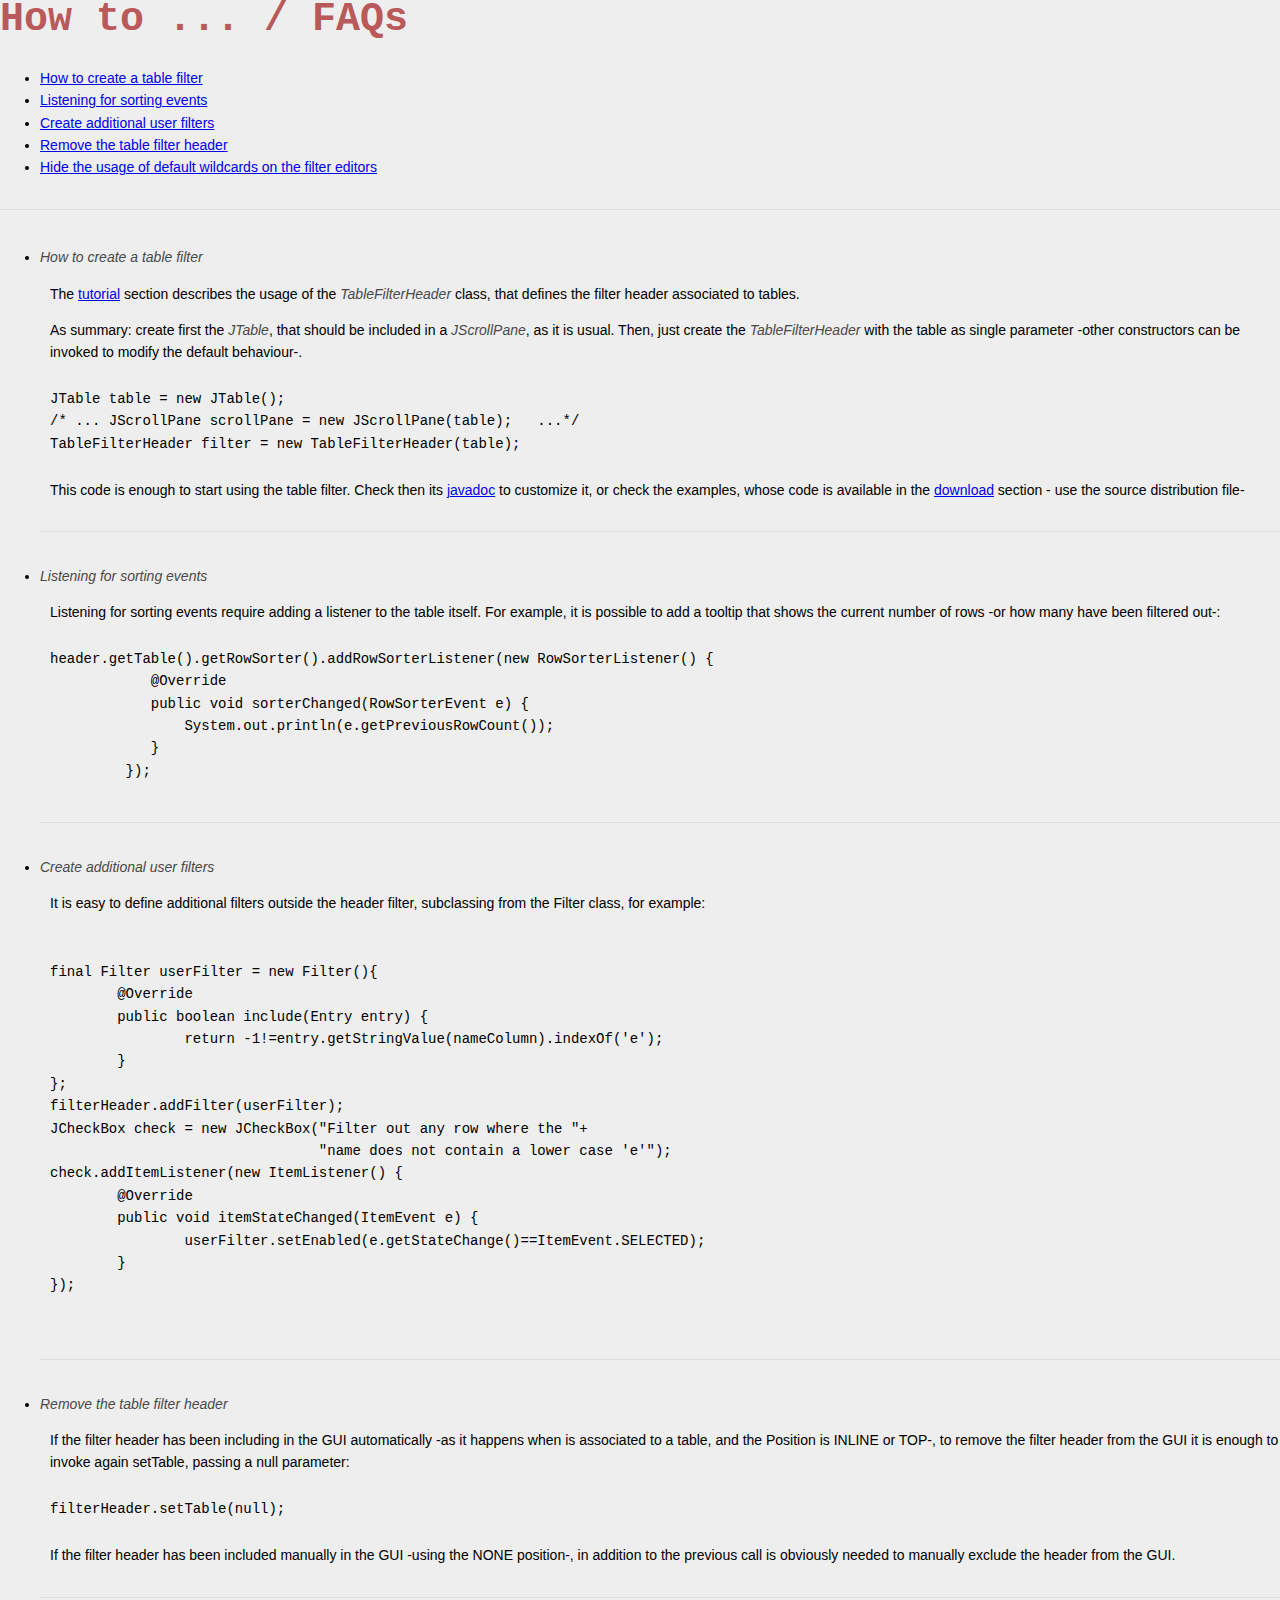
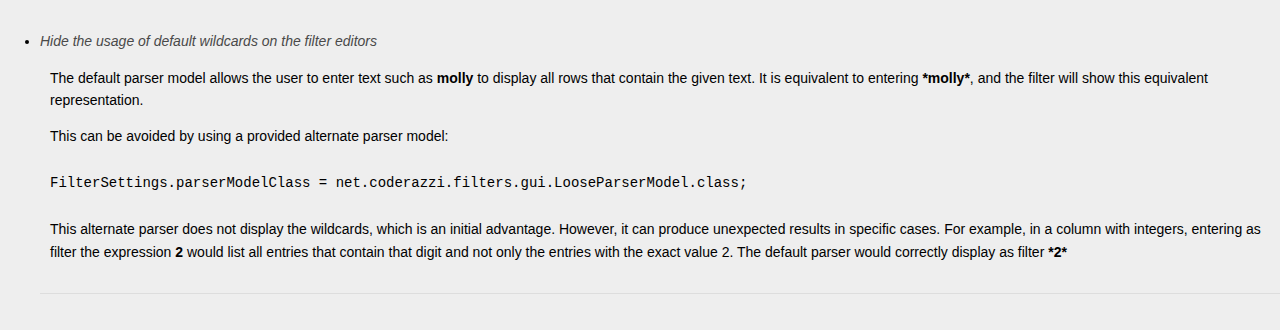
<file: doc/howto.html>
<html>
<head>
<title>TableFilter - How to / Frequently asked questions</title>
<link rel="stylesheet" type="text/css" href="tablefilter.css">
</head>
<body><div id='content'>

  <h1>How to ... / FAQs</h1>

  <ul>
    <li><a href='#briefstart'>How to create a table filter</a></li>
    <li><a href='#sortingevents'>Listening for sorting events</a></li>
    <li><a href='#userfilters'>Create additional user filters</a></li>
    <li><a href='#remove'>Remove the table filter header</a></li>
    <li><a href='#loose'>Hide the usage of default wildcards on the filter editors</a></li>
  </ul>

<div class="hr">&nbsp;</div>

  <ul>
    <li><a name='briefstart'><span class='mark'>How to create a table filter</span></a>
    
    <p>The <a href='tutorial.html'>tutorial</a> section describes the usage of the
    <span class='mark'>TableFilterHeader</span> class, that defines the filter header associated to tables.</p>
    <p>As summary: create first the <span class='mark'>JTable</span>, that should be included in
    a <span class='mark'>JScrollPane</span>, as it is usual.
    Then, just create the <span class='mark'>TableFilterHeader</span> with the table as
    single parameter -other constructors can be invoked to modify the default behaviour-.
    </p>
    <pre>JTable table = new JTable();
/* ... JScrollPane scrollPane = new JScrollPane(table);   ...*/
TableFilterHeader filter = new TableFilterHeader(table);</pre>

	<p>This code is enough to start using the table filter. Check then its 
	<a href='api/net/coderazzi/filters/gui/TableFilterHeader.html'>javadoc</a> to customize it,
	or check the examples, whose code is available in the <a href='download.html'>download</a> section -
	use the source distribution file-
    </li>

	<div class="hr">&nbsp;</div>

    <li><a name='sortingevents'><span class='mark'>Listening for sorting events</span></a>
    <p>Listening for sorting events require adding a listener to the 
    table itself. For example, it is possible to add a tooltip that shows
    the current number of rows -or how many have been filtered out-:
    </p>
    <pre>header.getTable().getRowSorter().addRowSorterListener(new RowSorterListener() {
            @Override
            public void sorterChanged(RowSorterEvent e) {
                System.out.println(e.getPreviousRowCount());
            }
         });</pre>
    </li>

	<div class="hr">&nbsp;</div>

    <li><a name='userfilters'><span class='mark'>Create additional user filters</span></a>
    <p>
      It is easy to define additional filters outside the header filter, subclassing from 
      the <href=''api/net/coderazzi/filters/Filter.html'>Filter</a> class,
      for example:
    </p>

	<pre>    
final Filter userFilter = new Filter(){
	@Override
	public boolean include(Entry entry) {
		return -1!=entry.getStringValue(nameColumn).indexOf('e');
	}
};
filterHeader.addFilter(userFilter);
JCheckBox check = new JCheckBox("Filter out any row where the "+
                                "name does not contain a lower case 'e'");		
check.addItemListener(new ItemListener() {			
	@Override
	public void itemStateChanged(ItemEvent e) {				
		userFilter.setEnabled(e.getStateChange()==ItemEvent.SELECTED);
	}
});
    </pre>
    
    </li>

	<div class="hr">&nbsp;</div>


    <li><a name='remove'><span class='mark'>Remove the table filter header</span></a>
    <p>If the filter header has been including in the GUI automatically
    -as it happens when is associated to a table, and the Position is INLINE
    or TOP-, to remove the filter header from the GUI it is enough to
    invoke again setTable, passing a null parameter:
    
    <p><pre>filterHeader.setTable(null);</pre></p>
    
    <p>If the filter header has been included manually in the GUI -using the
    NONE position-, in addition to the previous call is obviously needed
    to manually exclude the header from the GUI.</p>
    </li>

	<div class="hr">&nbsp;</div>

      <li><a name='loose'><span class='mark'>Hide the usage of default wildcards on the filter editors</span></a>
          <p>The default parser model allows the user to enter text such as <b>molly</b> to display all rows that
          contain the given text. It is equivalent to entering <b>*molly*</b>, and the filter will show this
          equivalent representation.</p>

          <p>This can be avoided by using a provided alternate parser model:</p>

          <p><pre>FilterSettings.parserModelClass = net.coderazzi.filters.gui.LooseParserModel.class;</pre></p>

          <p>This alternate parser does not display the wildcards, which is an initial advantage. However, it can
              produce unexpected results in specific cases. For example, in a column with integers, entering
              as filter the expression <b>2</b> would list all entries that contain that digit and not only
              the entries with the exact value 2. The default parser would correctly display as filter <b>*2*</b></p>
      </li>

      <div class="hr">&nbsp;</div>

  </ul>



</div></body>
</html>
</file>
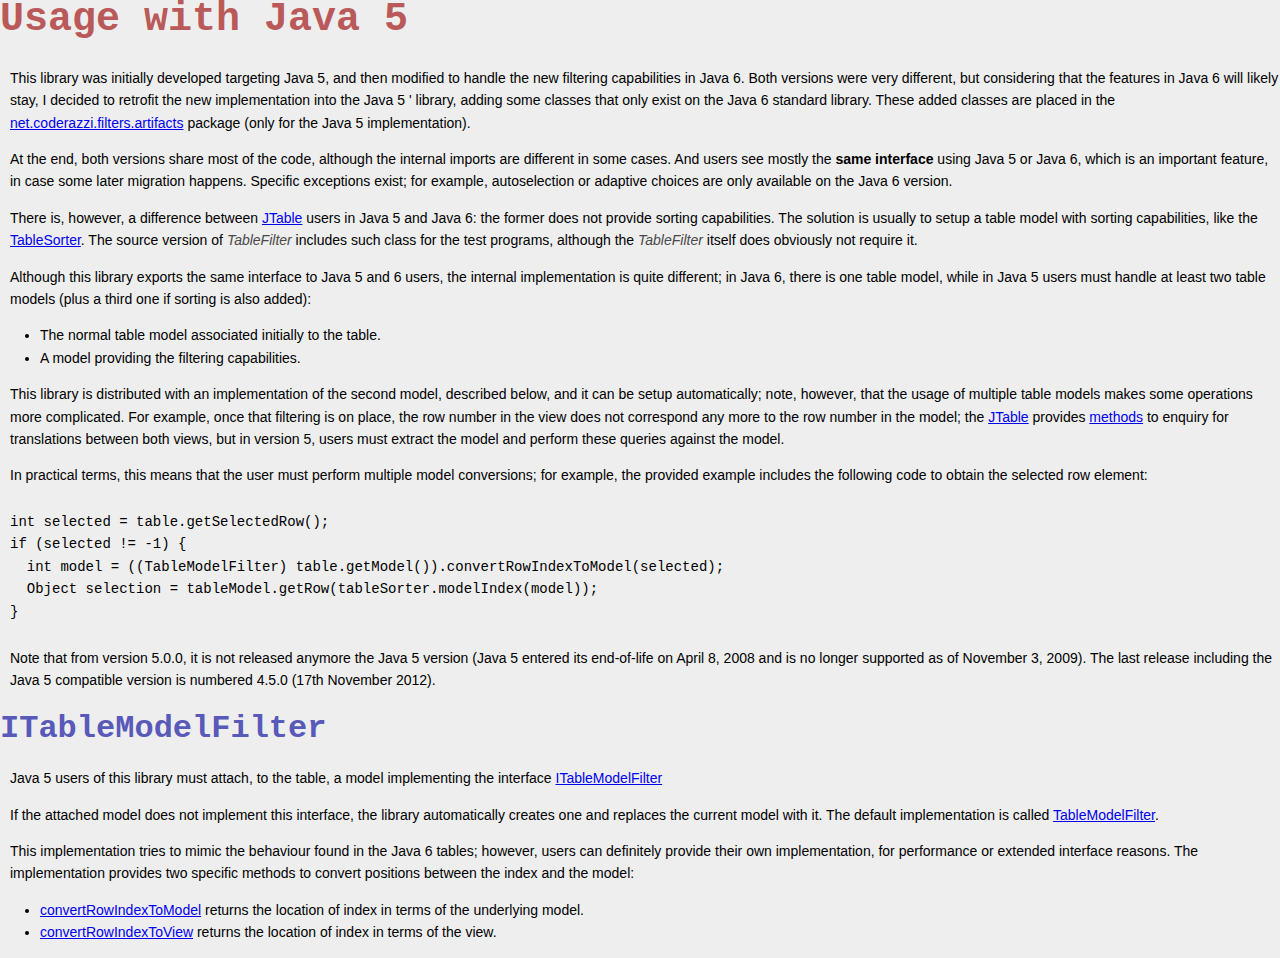
<file: doc/java5.html>
<html>
<head>
<title>TableFilter - Java 5 support</title>
<link rel="stylesheet" type="text/css" href="tablefilter.css">
</head>
<body><div id='content'>

  <h1>Usage with Java 5</h1>
  
    <p>
      This library was initially developed targeting Java 5, and then modified 
      to handle the new filtering capabilities in Java 6. Both versions were 
      very different, but considering that the features in Java 6 will likely 
      stay, I decided to retrofit the new implementation into the Java 5 ' 
      library, adding some classes that only exist on the Java 6 standard 
      library. These added classes are placed in the 
      <a href='api5/net/coderazzi/filters/artifacts/package-summary.html'>net.coderazzi.filters.artifacts</a>
      package (only for the Java 5 implementation).
    </p>
    
    <p>
      At the end, both versions share most of the code, although the internal 
      imports are different in some cases. And users see mostly the 
      <b>same interface</b> using Java 5 or Java 6, which is an important 
      feature, in case some later migration happens. Specific exceptions exist; for example,
      autoselection or adaptive choices are only available on the Java 6 version.
    </p>

    <p>
      There is, however, a difference between 
      <a href='http://java.sun.com/javase/6/docs/api/javax/swing/JTable.html?is-external=true'>JTable</a>
      users in Java 5 and Java 6: the former does not provide sorting 
      capabilities. The solution is usually  to setup a table model with 
      sorting capabilities, like the 
      <a href='http://www.devdaily.com/java/jwarehouse/hsqldb/src/org/hsqldb/util/TableSorter.java.shtml'>TableSorter</a>. 
      The source version of <span class='mark'>TableFilter</span> includes 
      such class for the test programs, although the 
      <span class='mark'>TableFilter</span> 
      itself does obviously not require it.
    </p>
    
    <p>
      Although this library exports the same interface to Java 5 and 6 users, 
      the internal implementation is quite different; in Java 6, there is one 
      table model, while in Java 5 users must handle at least 
      two table models (plus a third one if sorting is also added):
      <ul>
        <li>The normal table model associated initially to the table.</li>
        <li>A model providing the filtering capabilities.</li>
      </ul>
    </p>
    
    <p>
      This library is distributed with an implementation of the second model, 
      described below, and it can be setup automatically; note, however, that 
      the usage of multiple table models makes some operations more 
      complicated. For example, once that filtering is on place, the row number 
      in the view does not correspond any more to the row number in the model; the
      <a href='http://java.sun.com/javase/6/docs/api/javax/swing/JTable.html?is-external=true'>JTable</a>
      provides 
      <a href='http://java.sun.com/javase/6/docs/api/javax/swing/JTable.html#convertColumnIndexToModel(int)'>methods</a> 
      to enquiry for translations between both views, but in version 5, users 
      must extract the model and perform these queries against the model.
    </p>
    
    <p>
      In practical terms, this means that the user must perform multiple model conversions;
      for example, the provided example includes the following
      code to obtain the selected row element:      
    </p>
    
    <pre>int selected = table.getSelectedRow();
if (selected != -1) {
  int model = ((TableModelFilter) table.getModel()).convertRowIndexToModel(selected);
  Object selection = tableModel.getRow(tableSorter.modelIndex(model));
}</pre>
    
    <p>
    	Note that from version 5.0.0, it is not released anymore the Java 5 version 
    	(Java 5 entered its end-of-life on April 8, 2008 and is 
    	no longer supported as of November 3, 2009). The last release including
    	the Java 5 compatible version is numbered 4.5.0 (17th November 2012).
    </p>

    
    <h2>ITableModelFilter</h2>

      <p>
        Java 5 users of this library must attach, to the table, a model 
        implementing the interface
        <a href='api5/net/coderazzi/filters/artifacts/ITableModelFilter.html'>ITableModelFilter</a>
      </p>

      <p>
        If the attached model does not implement this interface, the library 
        automatically creates one and replaces the current model with it. The 
        default implementation is called
        <a href='api5/net/coderazzi/filters/artifacts/TableModelFilter.html'>TableModelFilter</a>.
      </p>

      <p>
        This implementation tries to mimic the behaviour found in the Java 6 
        tables; however, users can definitely provide their own implementation, 
        for performance or extended interface reasons. The  implementation 
        provides two specific methods to convert positions between the index 
        and the model:
        <ul>
          <li>
            <a href='api5/net/coderazzi/filters/artifacts/TableModelFilter.html#convertRowIndexToModel(int)'>convertRowIndexToModel</a>
            returns the location of index in terms of the underlying model.</li>
          <li>
            <a href='api5/net/coderazzi/filters/artifacts/TableModelFilter.html#convertRowIndexToView(int)'>convertRowIndexToView</a>
            returns the location of index in terms of the view.</li>
        </ul>
      </p>

 
</div></body>
</html>
</file>
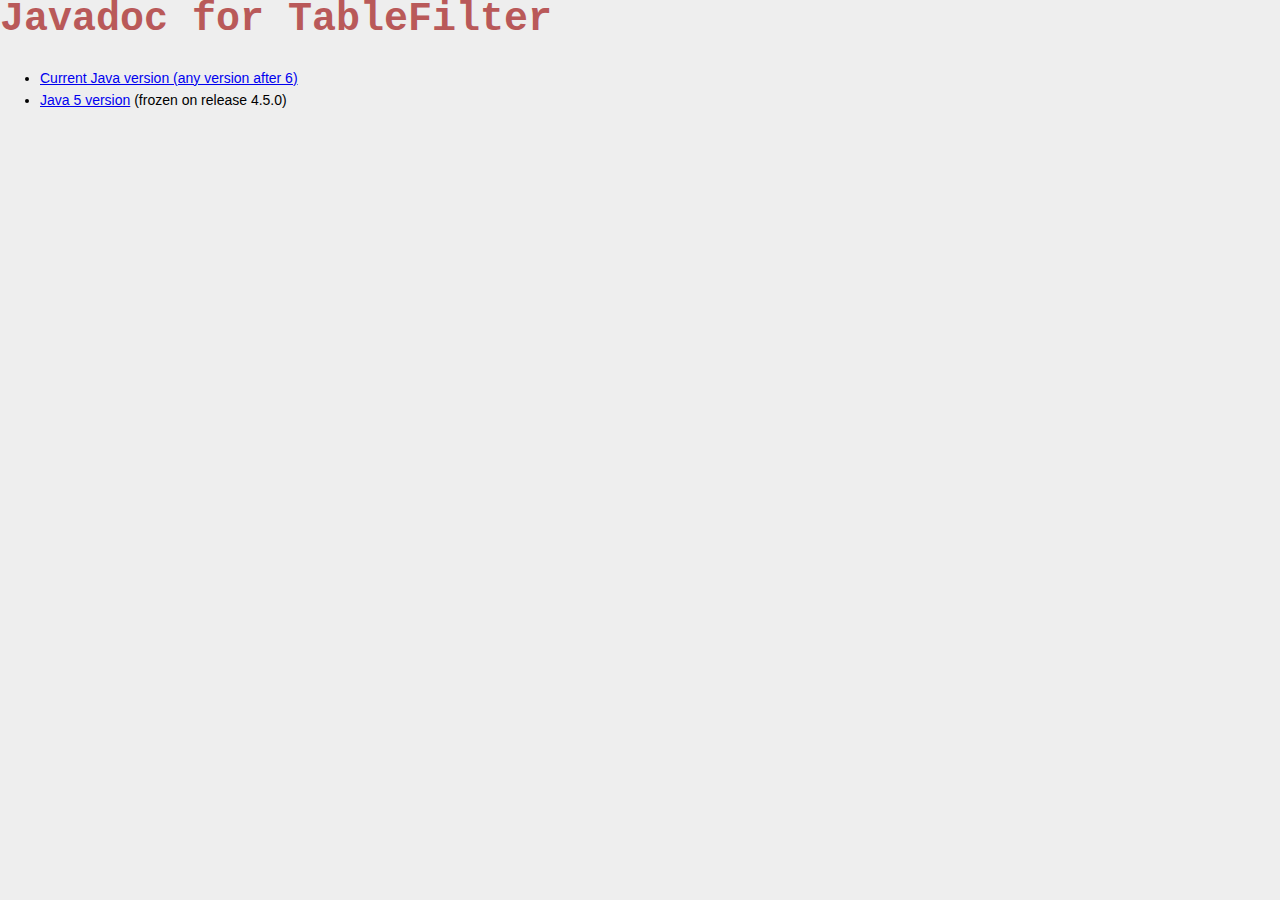
<file: doc/javadoc.html>
<html>
<head>
<title>TableFilter - javadoc links</title>
<link rel="stylesheet" type="text/css" href="tablefilter.css">
</head>
<body>
<div id='content'>
<h1>Javadoc for TableFilter</h1>
<ul>
<li><a href='api/index.html'>Current Java version (any version after 6)</a></li>
<li><a href='api5/index.html'>Java 5 version</a> (frozen on release 4.5.0)</li>
</ul>
</div>
</body>
</html>
</file>
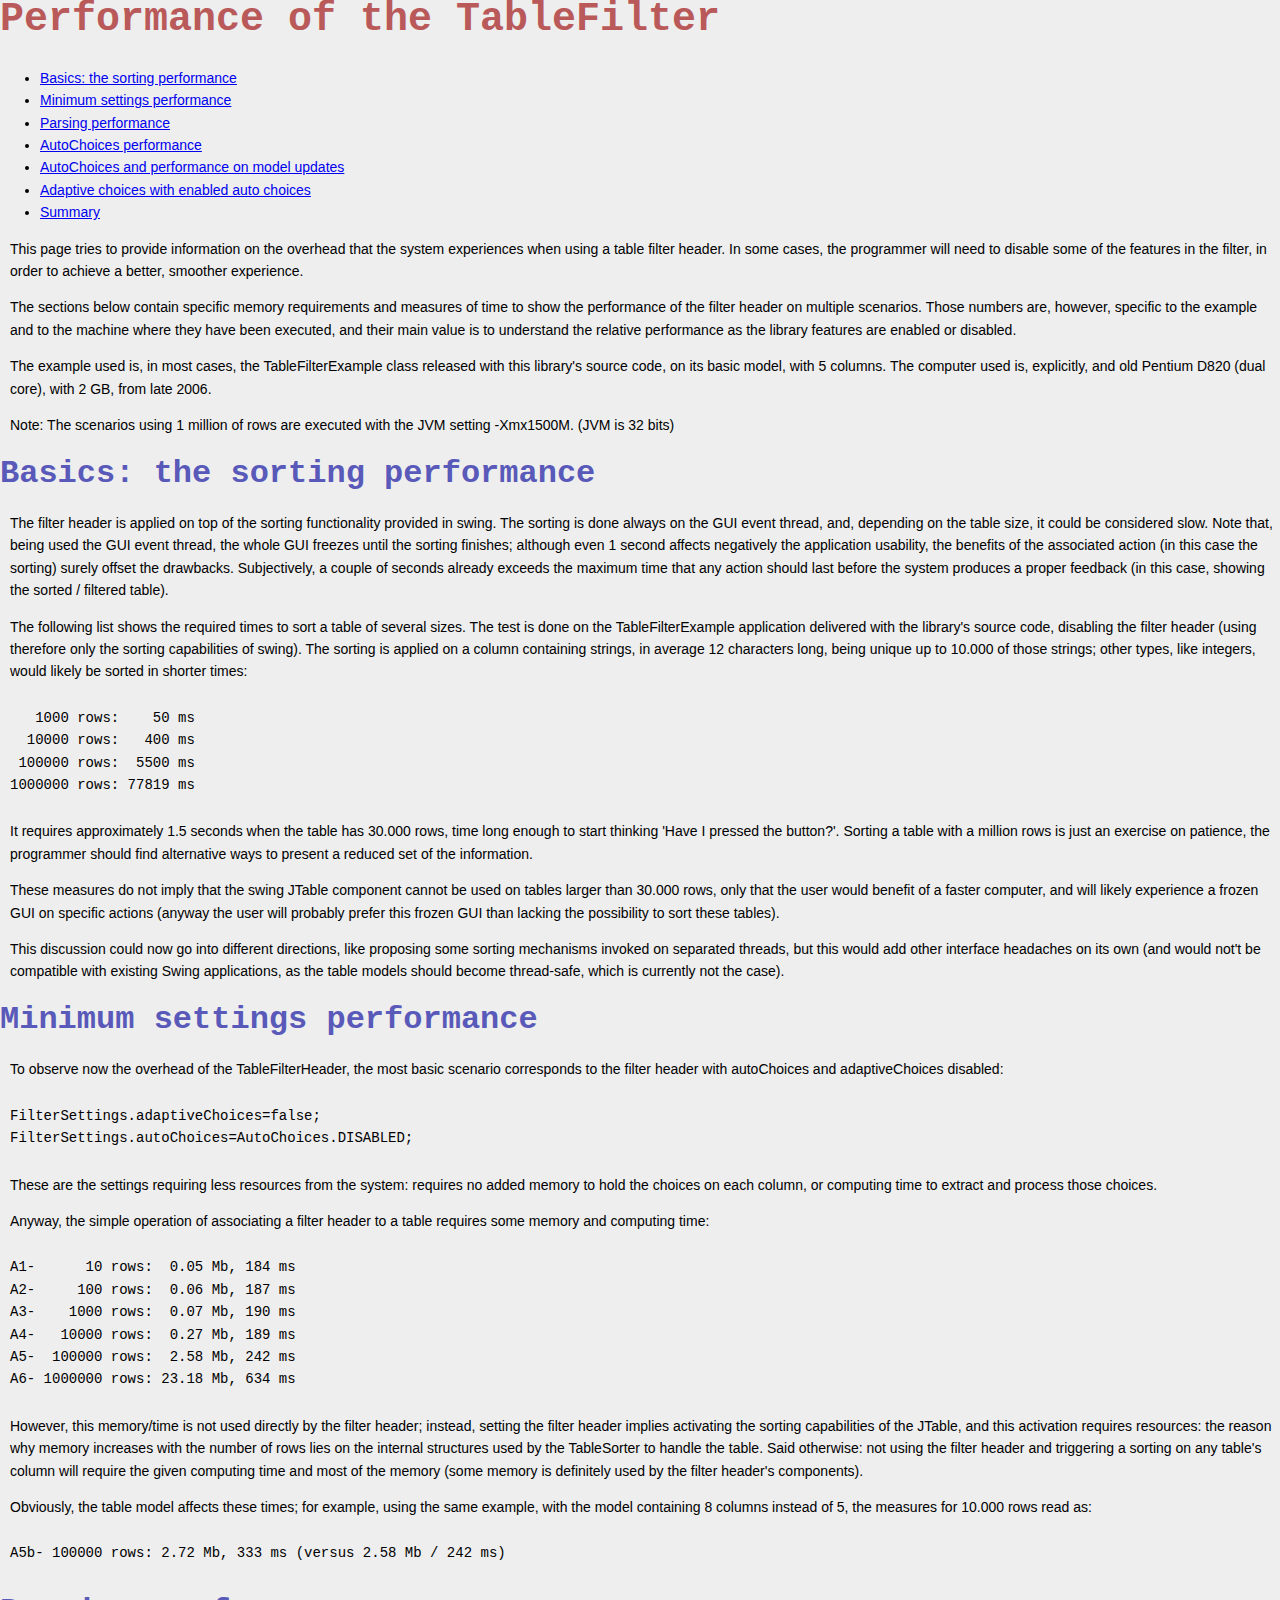
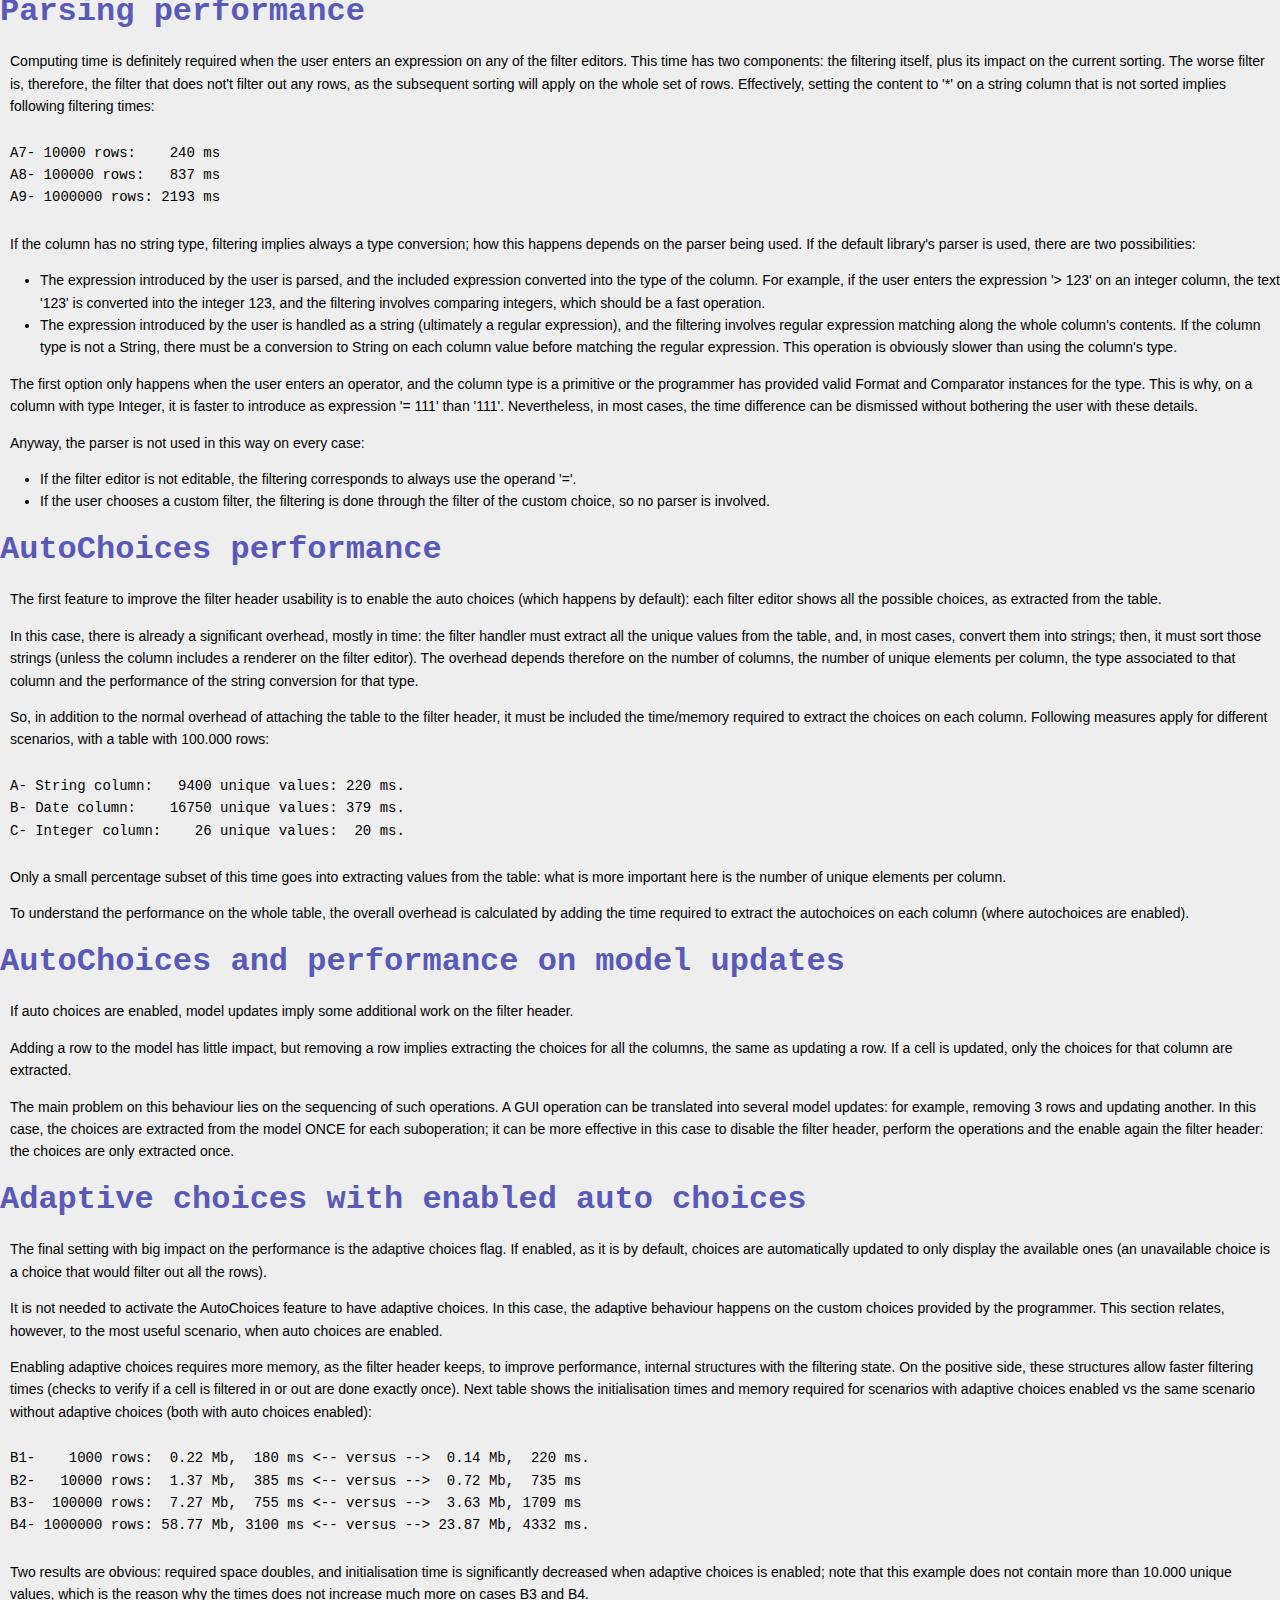
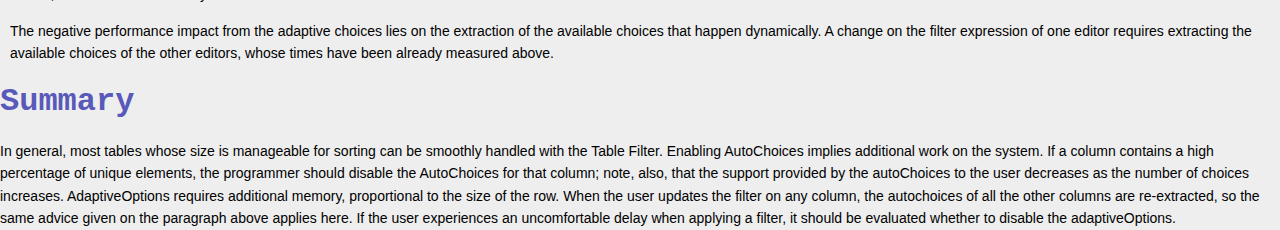
<file: doc/performance.html>
<html>
<head>
<title>TableFilter - Performance</title>
<link rel="stylesheet" type="text/css" href="tablefilter.css">
</head>
<body><div id='content'>

  <h1>Performance of the TableFilter</h1>

  <ul>
    <li><a href='#basics'>Basics: the sorting performance</a></li>
    <li><a href='#minimum'>Minimum settings performance</a></li>
    <li><a href='#parsing'>Parsing performance</a></li>
    <li><a href='#autochoices'>AutoChoices performance</a></li>
    <li><a href='#updates'>AutoChoices and performance on model updates</a></li>
    <li><a href='#adaptive'>Adaptive choices with enabled auto choices</a></li>
    <li><a href='#summary'>Summary</a></li>
  </ul>

<p>This page tries to provide information on the overhead that the system
experiences when using a table filter header. In some cases, the 
programmer will need to disable some of the features in the filter, in order
to achieve a better, smoother experience.</p>

<p>The sections below contain specific memory requirements and measures of time
to show the performance of the filter header on multiple scenarios. Those
numbers are, however, specific to the example and to the machine where they
have been executed, and their main value is to understand the relative
performance as the library features are enabled or disabled.</p>

<p>The example used is, in most cases, the TableFilterExample class released 
with this library's source code, on its basic model, with 5 columns. 
The computer used is, explicitly, and old Pentium D820 (dual core), with 2 GB, 
from late 2006.</p>
 
<p>Note: The scenarios using 1 million of rows are executed with the 
JVM setting -Xmx1500M.  (JVM is 32 bits)</p>



  <h2><a name='basics'>Basics: the sorting performance</a></h2>

<p>The filter header is applied on top of the sorting functionality provided in 
swing. The sorting is done always on the GUI event thread, and, depending on the
table size, it could be considered slow. Note that, being used the GUI event 
thread, the whole GUI freezes until the sorting finishes; although even 1 
second affects negatively the application usability, the benefits of the
associated action (in this case the sorting) surely offset the drawbacks. 
Subjectively, a couple of seconds already exceeds the maximum time that any 
action should last before the system produces a proper feedback 
(in this case, showing the sorted / filtered table).</p> 

<p>The following list shows the required times to sort a table of several sizes.
The test is done on the TableFilterExample application delivered with
the library's source code, disabling the filter header (using therefore only
the sorting capabilities of swing). The sorting is applied on a column 
containing strings, in average 12 characters long, being unique up to
10.000 of those strings; other types, like integers, would likely be sorted
in shorter times:</p>

<pre>   1000 rows:    50 ms
  10000 rows:   400 ms
 100000 rows:  5500 ms 
1000000 rows: 77819 ms</pre>

<p>It requires approximately 1.5 seconds when the table has 30.000 rows, time 
long enough to start thinking 'Have I pressed the button?'. Sorting a table 
with a million rows is just an exercise on patience, the programmer should find
alternative ways to present a reduced set of the information.</p>

<p>These measures do not imply that the swing JTable component cannot be used on
tables larger than 30.000 rows, only that the user would benefit of a faster 
computer, and will likely experience a frozen GUI on specific actions (anyway 
the user  will probably  prefer this frozen GUI than lacking the possibility to
sort these tables).</p>

<p>This discussion could now go into different directions, like proposing some
sorting mechanisms invoked on separated threads, but this would add other
interface headaches on its own (and would not't be compatible with existing 
Swing applications, as the table models should become thread-safe, which is
currently not the case).</p>



<h2><a name='minimum'>Minimum settings performance</a></h2>

<p>To observe now the overhead of the TableFilterHeader, the most basic 
scenario corresponds to the filter header with autoChoices and
adaptiveChoices disabled:</p>

<pre>FilterSettings.adaptiveChoices=false;
FilterSettings.autoChoices=AutoChoices.DISABLED;</pre>
    	
<p>These are the settings requiring less resources from the system: requires no
added memory to hold the choices on each column, or computing time to extract
and process those choices.</p> 

<p>Anyway, the simple operation of associating a filter header to a table
requires some memory and computing time:</p>

<pre>A1-      10 rows:  0.05 Mb, 184 ms
A2-     100 rows:  0.06 Mb, 187 ms
A3-    1000 rows:  0.07 Mb, 190 ms
A4-   10000 rows:  0.27 Mb, 189 ms
A5-  100000 rows:  2.58 Mb, 242 ms
A6- 1000000 rows: 23.18 Mb, 634 ms</pre>

<p>However, this memory/time is not used directly by the filter header; instead,
setting the filter header implies activating the sorting 
capabilities of the JTable, and this activation requires resources:
the reason why memory increases with the number of rows
lies on the internal structures used by the TableSorter to handle the table.
Said otherwise: not using the filter header and triggering a sorting on any 
table's column will require the given computing time and most of the memory 
(some memory is definitely used by the filter header's components).</p>

<p>Obviously, the table model affects these times; for example, using the
same example, with the model containing 8 columns instead of 5, 
the measures for 10.000 rows read as:</p>

<pre>A5b- 100000 rows: 2.72 Mb, 333 ms (versus 2.58 Mb / 242 ms)</pre>



<h2><a name='parsing'>Parsing performance</a></h2>

<p>Computing time is definitely required when the user enters an expression on 
any of the filter editors. This time has two components: the filtering itself,
plus its impact on the current sorting. The worse filter is, therefore,
the filter that does not't filter out any rows, as the subsequent sorting
will apply on the whole set of rows. Effectively, setting the content to '*'
on a string column that is not sorted implies following filtering times:</p>

<pre>A7- 10000 rows:    240 ms
A8- 100000 rows:   837 ms
A9- 1000000 rows: 2193 ms</pre> 

<p>If the column has no string type, filtering implies always a type conversion;
how this happens depends on the parser being used. If the default library's
parser is used, there are two possibilities:</p>

<ul>
<li>The expression introduced by the user is parsed, and the included expression
   converted into the type of the column. For example, if the user enters the
   expression '&gt; 123' on an integer column, the text '123' is converted into 
   the integer 123, and the filtering involves comparing integers, which should
   be a fast operation.</li>

<li>The expression introduced by the user is handled as a string (ultimately a
   regular expression), and the filtering involves regular expression matching
   along the whole column's contents. If the column type is not a String, there
   must be a conversion to String on each column value before matching the
   regular expression. This operation is obviously slower than using the 
   column's type.</li>
</ul>

<p>The first option only happens when the user enters an operator, and the 
column type is a primitive or the programmer has provided valid Format and
Comparator instances for the type. This is why,
on a column with type Integer, it is faster to introduce as expression 
'= 111' than '111'. Nevertheless, in most cases, the time difference can be 
dismissed without bothering the user with these details.</p>

<p>Anyway, the parser is not used in this way on every case:</p> 

<ul>
<li>If the filter editor is not editable, the filtering corresponds to always 
    use the operand '='.</li>
<li>If the user chooses a custom filter, the filtering is done
   through the filter of the custom choice, so no parser is involved.</li>
</ul>



<h2><a name='autochoices'>AutoChoices performance</a></h2>

<p>The first feature to improve the filter header usability is to enable the 
auto choices (which happens by default): each filter editor shows all
the possible choices, as extracted from the table.</p>

<p>In this case, there is already a significant overhead, mostly in time: 
the filter handler must extract all the unique values from the table, and,
in most cases, convert them into strings; then, it must sort those strings
(unless the column includes a renderer on the filter editor).
The overhead depends therefore on the number of columns, the number of unique 
elements per column, the type associated to that column and the performance 
of the string conversion for that type.</p>

<p>So, in addition to the normal overhead of attaching the table to the filter
header, it must be included the time/memory required to extract the choices
on each column. Following measures apply for different scenarios, with a table
with 100.000 rows:</p>

<pre>A- String column:   9400 unique values: 220 ms.
B- Date column:    16750 unique values: 379 ms.
C- Integer column:    26 unique values:  20 ms.</pre>

<p>Only a small percentage subset of this time goes into extracting values from
the table: what is more important here is the number of unique elements per
column.</p>

<p>To understand the performance on the whole table, the overall overhead is
calculated by adding the time required to extract the autochoices on each
column (where autochoices are enabled).</p>



<h2><a name='updates'>AutoChoices and performance on model updates</a></h2>

<p>If auto choices are enabled, model updates imply some additional work on the
filter header.</p> 

<p>Adding a row to the model has little impact, but removing a row implies 
extracting the choices for all the columns, the same as updating a row. If
a cell is updated, only the choices for that column are extracted.</p>

<p>The main problem on this behaviour lies on the sequencing of such operations.
A GUI operation can be translated into several model updates: for example, 
removing 3 rows and updating another. In this case, the choices are extracted
from the model ONCE for each suboperation; it can be more effective in this case
to disable the filter header, perform the operations and the enable again the
filter header: the choices are only extracted once.</p>




<h2><a name='adaptive'>Adaptive choices with enabled auto choices</a></h2>

<p>The final setting with big impact on the performance is the adaptive choices
flag. If enabled, as it is by default, choices are automatically updated to
only display the available ones (an unavailable choice is a choice that
would filter out all the rows).</p>

<p>It is not needed to activate the AutoChoices feature to have adaptive
choices. In this case, the adaptive behaviour happens on the custom choices 
provided by the programmer. This section relates, however, to the most useful
scenario, when auto choices are enabled.</p>

<p>Enabling adaptive choices requires more memory, as the filter header keeps,
to improve performance, internal structures with the filtering state. On the
positive side, these structures allow faster filtering times (checks to 
verify if a cell is filtered in or out are done exactly once). Next table
shows the initialisation times and memory required for scenarios with
adaptive choices enabled vs the same scenario without adaptive choices (both
with auto choices enabled):</p>

<pre>B1-    1000 rows:  0.22 Mb,  180 ms &lt;-- versus --&gt;  0.14 Mb,  220 ms.
B2-   10000 rows:  1.37 Mb,  385 ms &lt;-- versus --&gt;  0.72 Mb,  735 ms
B3-  100000 rows:  7.27 Mb,  755 ms &lt;-- versus --&gt;  3.63 Mb, 1709 ms
B4- 1000000 rows: 58.77 Mb, 3100 ms &lt;-- versus --&gt; 23.87 Mb, 4332 ms.</pre>

<p>Two results are obvious: required space doubles, and initialisation time is
significantly decreased when adaptive choices is enabled; note that this 
example does not contain more than 10.000 unique values, which is the reason
why the times does not increase much more on cases B3 and B4.</p>

<p>The negative performance impact from the adaptive choices lies on the 
extraction of the available choices that happen dynamically. A change on
the filter expression of one editor requires extracting the available choices
of the other editors, whose times have been already measured above.</p>


<h2><a name='summary'>Summary</a></h2>

In general, most tables whose size is manageable for sorting can be
smoothly handled with the Table Filter.

Enabling AutoChoices implies additional work on the system. If a column
contains a high percentage of unique elements, the programmer should disable
the AutoChoices for that column; note, also, that the support provided by the
autoChoices to the user decreases as the number of choices increases. 

AdaptiveOptions requires additional memory, proportional to the size of the 
row. When the user updates the filter on any column, the autochoices of all
the other columns are re-extracted, so the same advice given on the paragraph
above applies here. If the user experiences an uncomfortable delay when
applying a filter, it should be evaluated whether to disable the 
adaptiveOptions.

</div></body>
</html>
</file>
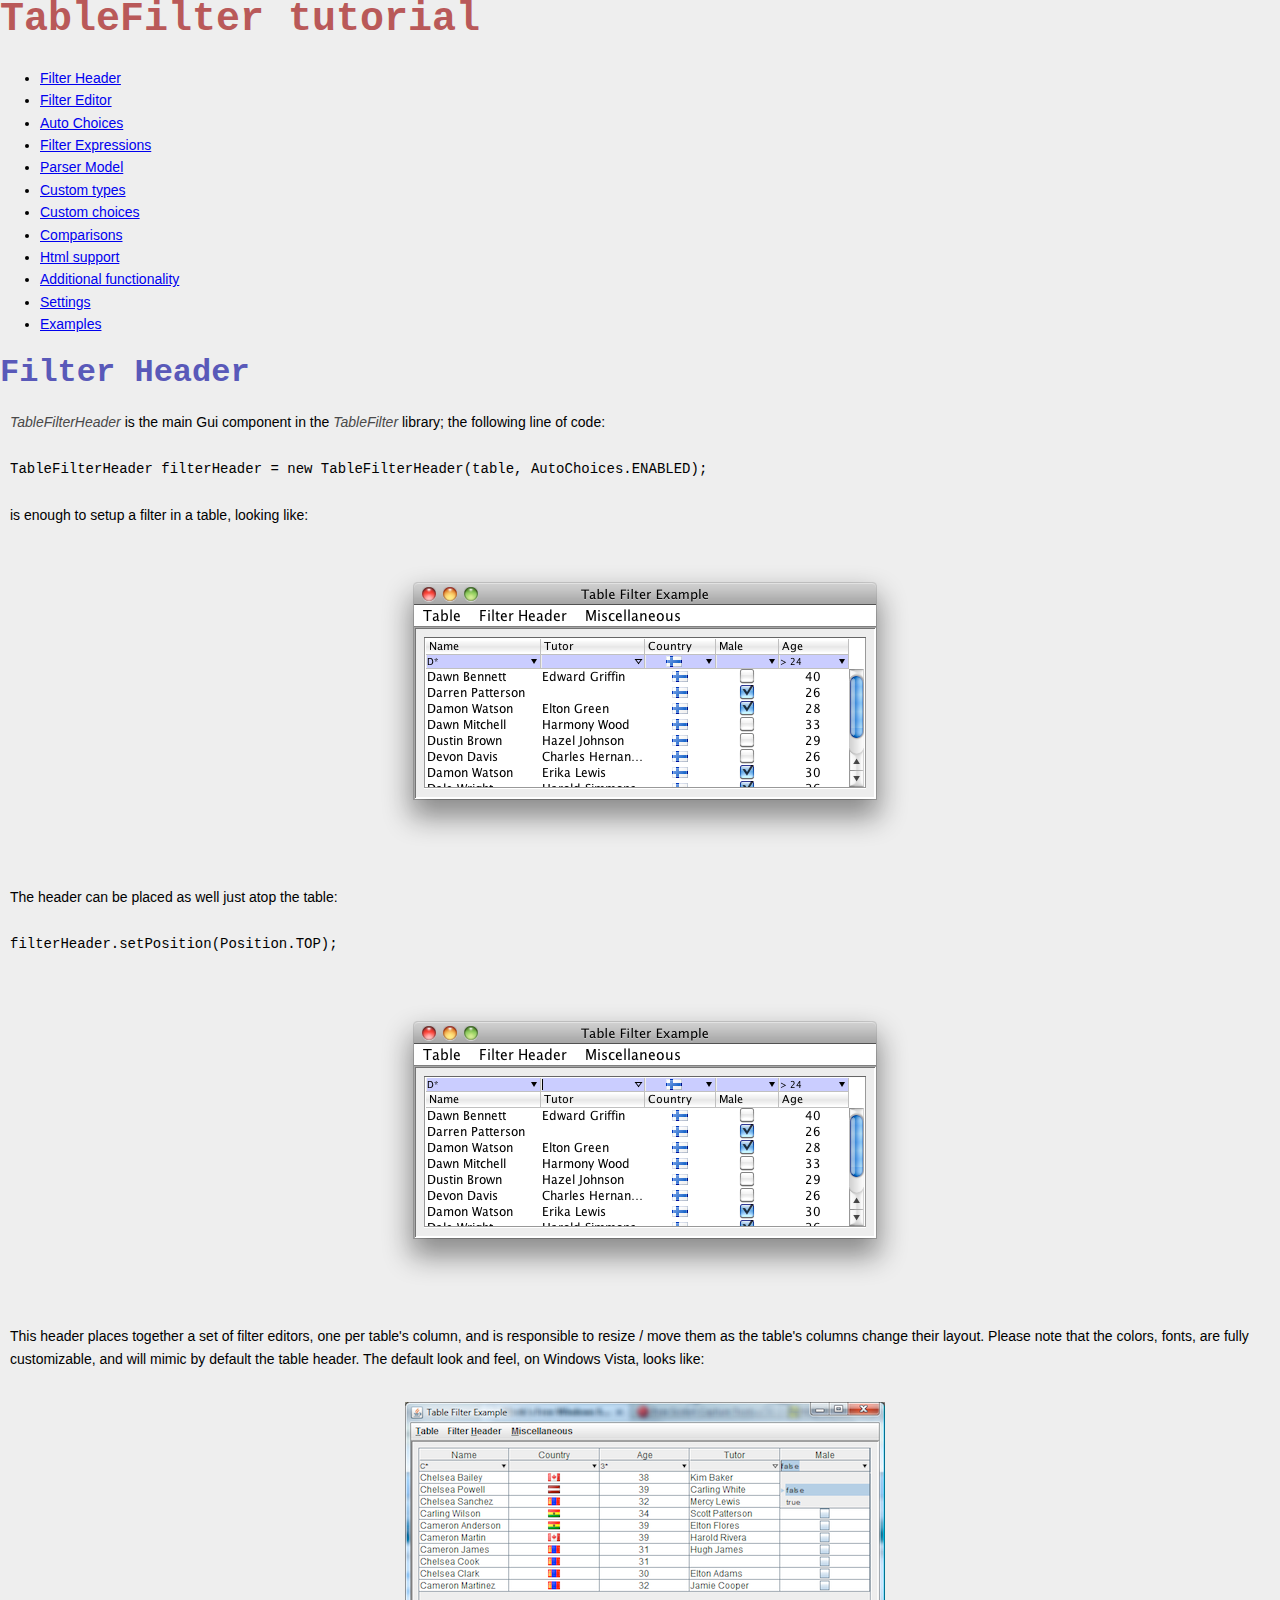
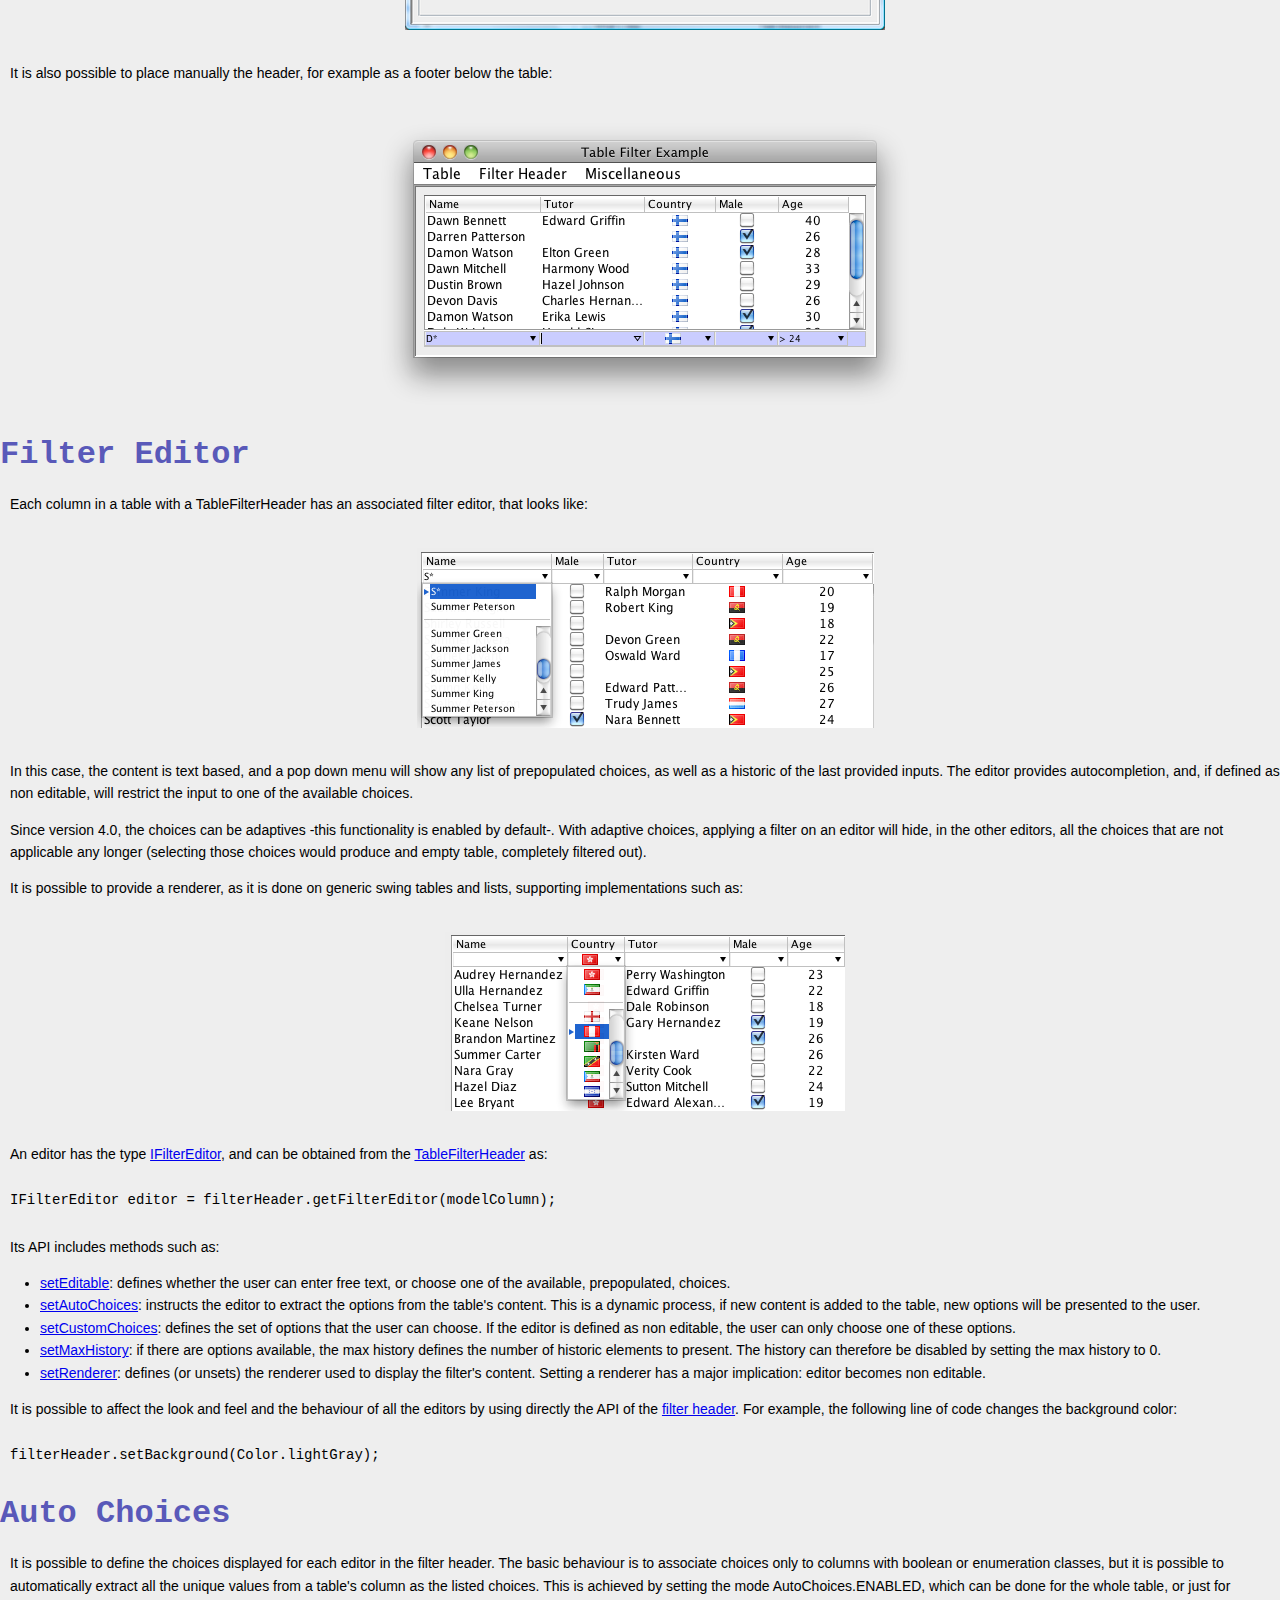
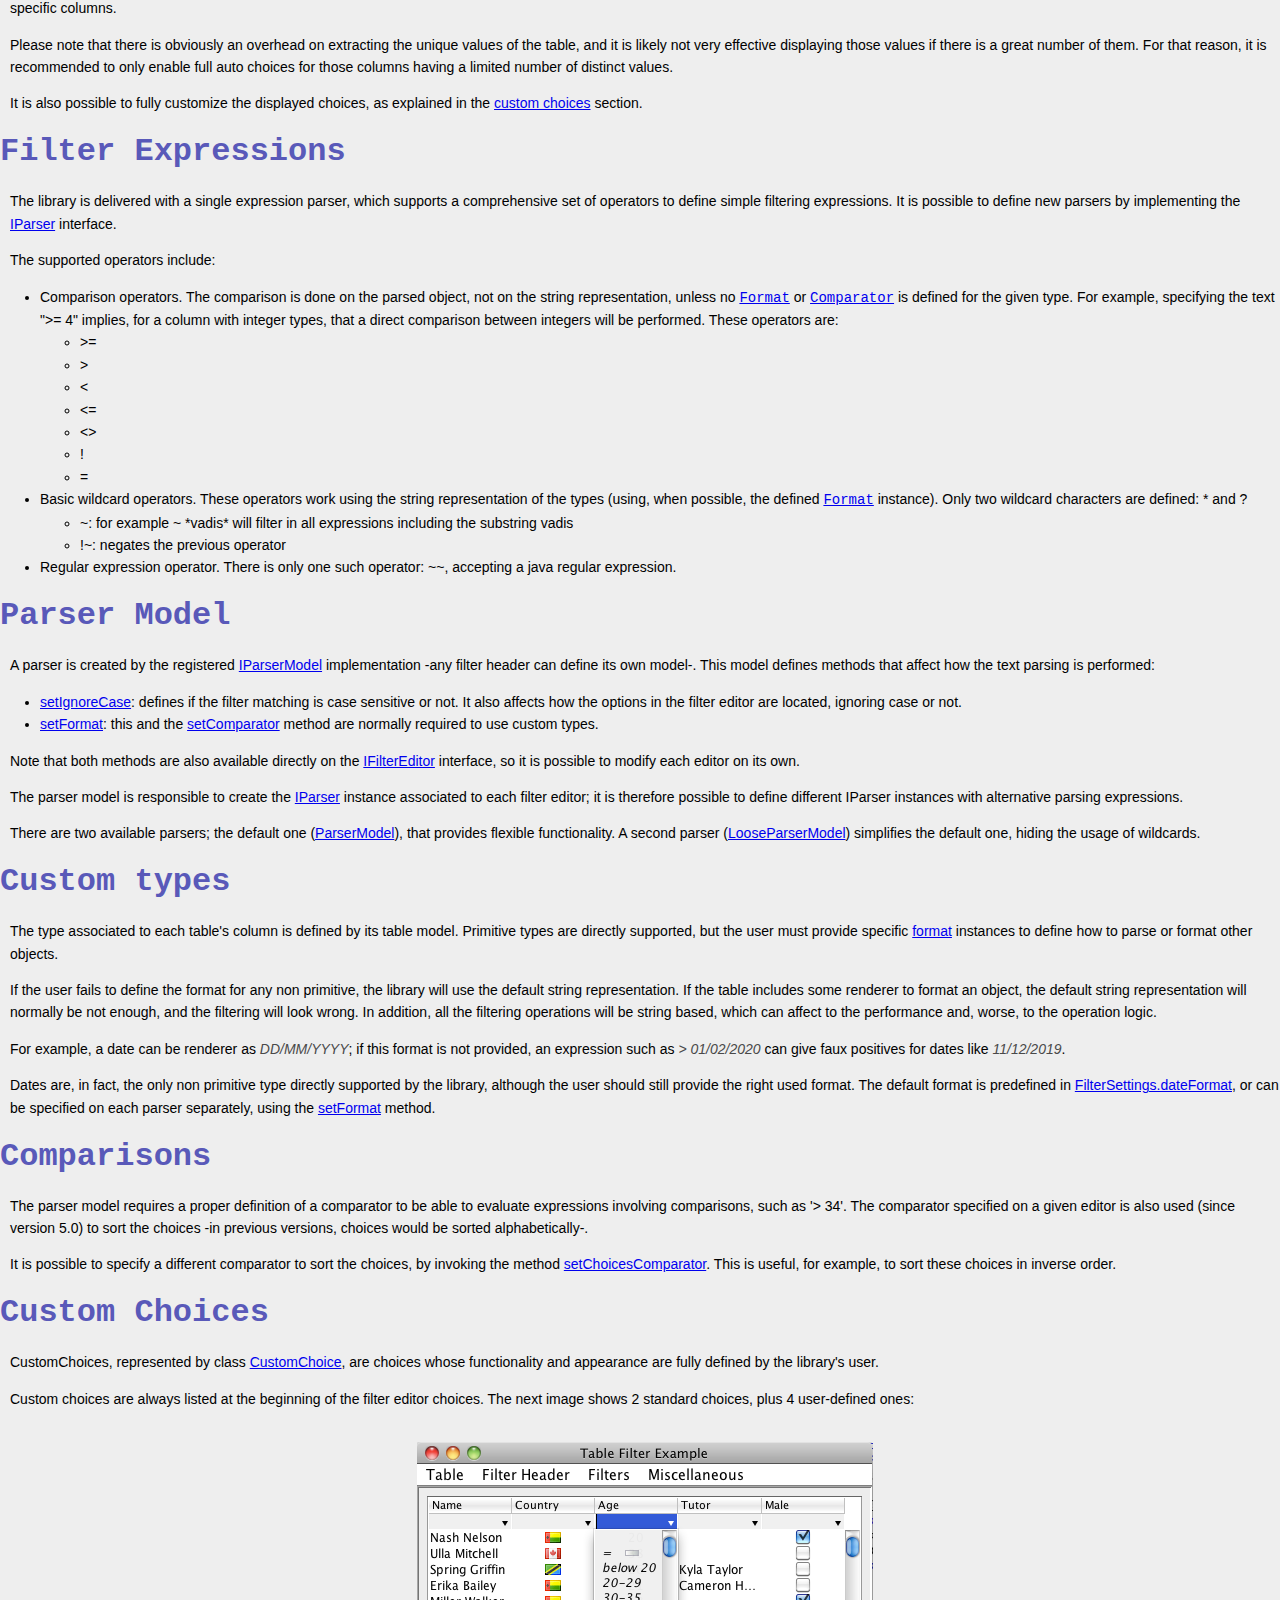
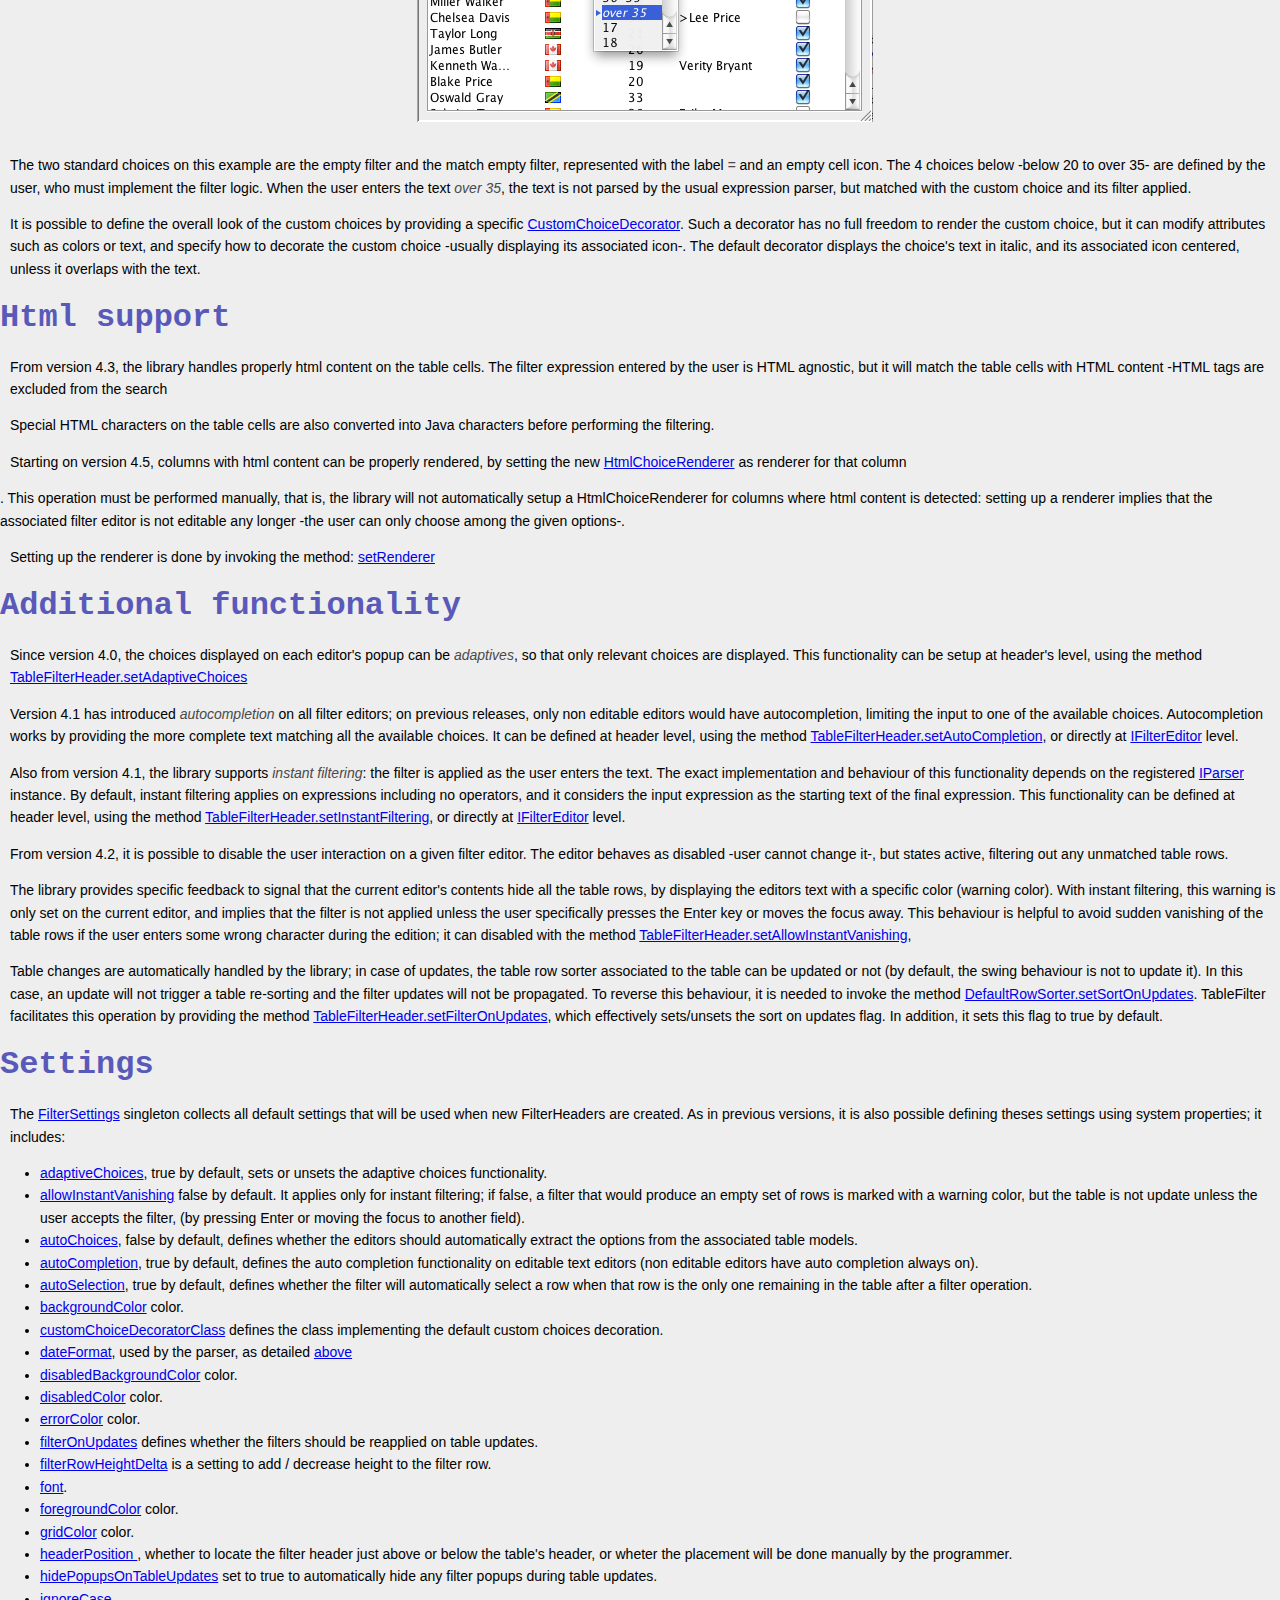
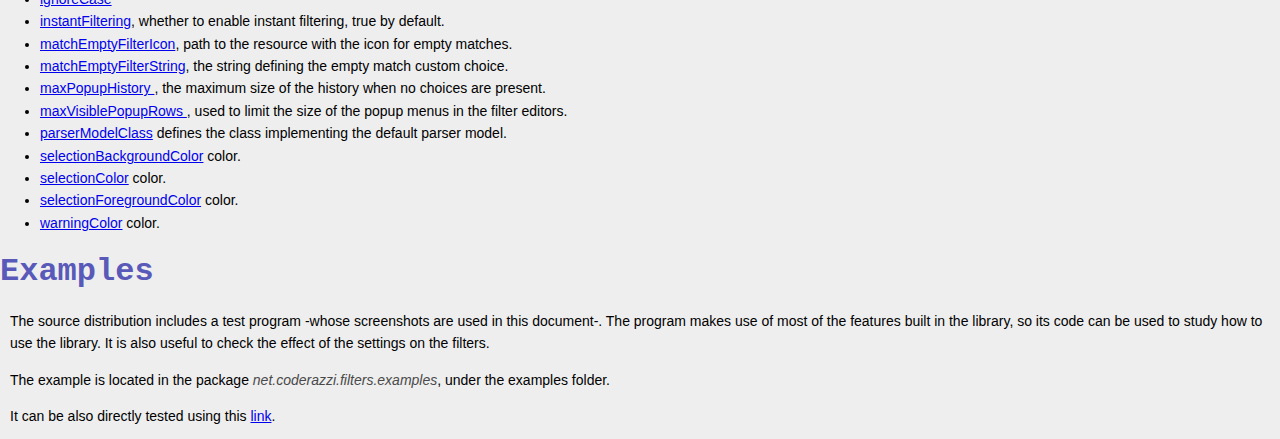
<file: doc/tutorial.html>
<html>
<head>
<title>TableFilter tutorial</title>
<link rel="stylesheet" type="text/css" href="tablefilter.css">
</head>
<body><div id='content'>
  <h1>TableFilter tutorial</h1>

    <p>
      <ul>
        <li><a href='#header'>Filter Header</a></li>
        <li><a href='#editor'>Filter Editor</a></li>
        <li><a href='#autochoices'>Auto Choices</a></li>
        <li><a href='#parser'>Filter Expressions</a></li>
        <li><a href='#parsermodel'>Parser Model</a></li>
        <li><a href='#types'>Custom types</a></li>
        <li><a href='#custom'>Custom choices</a></li>
        <li><a href='#compare'>Comparisons</a></li>
        <li><a href='#html'>Html support</a></li>
        <li><a href='#also'>Additional functionality</a></li>
        <li><a href='#settings'>Settings</a></li>
        <li><a href='#examples'>Examples</a></li>
      </ul>
    </p>
    
	<h2><a name='header'>Filter Header</a></h2>
	
	<p>
      <span class='mark'>TableFilterHeader</span> is the main Gui component in 
      the <span class='mark'>TableFilter</span> library; the following line of
      code:
    </p>
      
    <pre>TableFilterHeader filterHeader = new TableFilterHeader(table, AutoChoices.ENABLED);</pre>
    
    <p>is enough to setup a filter in a table, looking like:</p>
    
    <p><a name='mainfigure'><img src="images/show.png" class="centered"></a></p>

	<p>The header can be placed as well just atop the table:</p>

    <pre>filterHeader.setPosition(Position.TOP);</pre>

    <p><img src="images/top.png" class="centered"></p>
    
    <p>
      This header places together a set of filter editors, one per table's 
      column, and is responsible to resize / move them as the table's columns 
      change their layout. Please note that the colors, fonts, are fully customizable, and will
      mimic by default the table header. The default look and feel, on Windows Vista, looks like:
    </p>

    <p><img src="images/vista.png" class="centered"></p>
    
    <p>
      It is also possible to place manually the header, for example as a footer below the table:
    </p>
        
    <p><img src="images/below.png" class="centered"></p>
    
    
    <h2><a name='editor'>Filter Editor</a></h2>
    
    <p>
      Each column in a table with a TableFilterHeader has an associated filter editor, that looks
      like:
    </p>
    
    <p><img src="images/version3.png" class="centered"></p>
     
    <p>
      In this case, the content is text based, and a pop down menu will show any list of
      prepopulated choices, as well as a historic of the last provided inputs. The editor
      provides autocompletion, and, if defined as non editable, will restrict the input to one of the
      available choices.
    </p>
    
    <p>Since version 4.0, the choices can be adaptives -this functionality is enabled by default-.
    With adaptive choices, applying a filter on an editor will hide, in the other editors, all
    the choices that are not applicable any longer (selecting those choices would produce
    and empty table, completely filtered out). 
     
    <p>
      It is possible to provide a renderer, as it is done on generic swing tables and lists, 
      supporting implementations such as:
    </p>

    <p><img src="images/version3-b.png" class="centered"></p>
     
    <p>
      An editor has the type <a href='api/net/coderazzi/filters/gui/IFilterEditor.html'>IFilterEditor</a>,
      and can be obtained from the <a href='api/net/coderazzi/filters/gui/TableFilterHeader.html'>TableFilterHeader</a>
      as:
    </p>
     
    <pre>IFilterEditor editor = filterHeader.getFilterEditor(modelColumn);</pre>
     
    <p>
      Its API includes methods such as:
    </p>
	<ul>
	  <li>
	    <a href='api/net/coderazzi/filters/gui/IFilterEditor.html#setEditable(boolean)'>setEditable</a>:
	    defines whether the user can enter free text, or choose one of the available, prepopulated, choices.        
	  </li>
	  <li>
	    <a href='api/net/coderazzi/filters/gui/IFilterEditor.html#setAutoChoices(net.coderazzi.filters.gui.AutoChoices)'>setAutoChoices</a>:
	    instructs the editor to extract the options from the table's content. This is a dynamic process, if new
	    content is added to the table, new options will be presented to the user.        
	  </li>
	  <li>
	    <a href='api/net/coderazzi/filters/gui/IFilterEditor.html#setCustomChoices(java.util.Set)'>setCustomChoices</a>:
	    defines the set of options that the user can choose. If the editor is defined as non editable,
	    the user can only choose one of these options.
	  </li>
	  <li>
	    <a href='api/net/coderazzi/filters/gui/IFilterEditor.html#setMaxHistory(int)'>setMaxHistory</a>:
	    if there are options available, the max history defines the number of historic elements to present.
	    The history can therefore be disabled by setting the max history to 0.
	  </li>
	  <li>
	    <a href='api/net/coderazzi/filters/gui/IFilterEditor.html#setRenderer(net.coderazzi.filters.gui.ChoiceRenderer)'>setRenderer</a>:
	    defines (or unsets) the renderer used to display the filter's content. Setting a renderer has a major
	    implication: editor becomes non editable.
	  </li>
	</ul>
     
    <p>
      It is possible to affect the look and feel and the behaviour of all the editors 
      by using directly the API of the
      <a href='api/net/coderazzi/filters/gui/TableFilterHeader.html'>filter header</a>. 
      For example, the following line of code changes the background color:
    </p>
     
    <pre>filterHeader.setBackground(Color.lightGray);</pre> 
     
  
    <h2><a name='autochoices'>Auto Choices</a></h2>
    
    <p>
    	It is possible to define the choices displayed for each editor in
    	the filter header. The basic behaviour is to associate choices only to
    	columns with boolean or enumeration classes, but it is possible to
    	automatically extract all the unique values from a table's column as
    	the listed choices. This is achieved by setting the mode
    	AutoChoices.ENABLED, which can be done for the whole table, or just
    	for specific columns.</p>
    	
    <p>
    	Please note that there is obviously an overhead on extracting the
    	unique values of the table, and it is likely not very effective
    	displaying those values if there is a great number of them. For that
    	reason, it is recommended to only enable full auto choices for those
    	columns having a limited number of distinct values.
    </p>
    
    <p>
        It is also possible to fully customize the displayed choices, as 
        explained in the <a href='#custom'>custom choices</a> section.
    </p>
    	    	 
    	

    <h2><a name='parser'>Filter Expressions</a></h2>
     
    <p>
      The library is delivered with a single expression parser, which supports
      a comprehensive set of operators to define simple filtering expressions. 
      It is possible to define new parsers by implementing the
      <a href='api/net/coderazzi/filters/IParser.html'>IParser</a> interface.
    </p>

    <p>		
      The supported operators include:
      <ul>
	      <li>
		      Comparison operators. The comparison is done on the parsed object, not on the string 
		      representation, unless no <A HREF="http://java.sun.com/javase/6/docs/api/java/text/Format.html?is-external=true" title="class or interface in java.text"><CODE>Format</CODE></A> or <A HREF="http://java.sun.com/javase/6/docs/api/java/util/Comparator.html?is-external=true" title="class or interface in java.util"><CODE>Comparator</CODE></A> is defined for the given type.
		      For example, specifying the text &quot;&gt;= 4&quot; implies, for a column with integer types,
		      that a direct comparison between integers will be performed. These operators are:
		      <ul>
			      <li>&gt;=</li>
			
			      <li>&gt;</li>
			      <li>&lt;</li>
			      <li>&lt;=</li>
			      <li>&lt;&gt;</li>
			      <li>!</li>
			      <li>=</li>
		      </ul>
	      </li>
	      <li>
		      Basic wildcard operators. These operators work using the string representation of the
		      types (using, when possible, the defined <A HREF="http://java.sun.com/javase/6/docs/api/java/text/Format.html?is-external=true" title="class or interface in java.text"><CODE>Format</CODE></A> instance). Only two wildcard characters
		      are defined: * and ?
		      <ul>	
			      <li>~: for example ~ *vadis* will filter in all expressions including the substring vadis</li>
			      <li>!~: negates the previous operator</li>
		      </ul>
	      </li>
	      <li>
	          Regular expression operator. There is only one such operator: ~~, accepting a java regular
		      expression.
	      </li>
      </ul>		     
     <p>
     
	<h2><a name='parsermodel'>Parser Model</a></h2>
	
     <p>A parser is created by the registered 
     <a href='api/net/coderazzi/filters/gui/IParserModel.html'>IParserModel</a> 
     implementation -any filter header can define its own model-. This model
     defines methods that affect how the text parsing is performed:
     </p>
     <ul>
        <li>
        <a href='api/net/coderazzi/filters/gui/IParserModel.html#setIgnoreCase(boolean)'>setIgnoreCase</a>:
        defines if the filter matching is case sensitive or not. It also affects how the options in the
        filter editor are located, ignoring case or not.
        </li>
        <li>
        <a href='api/net/coderazzi/filters/gui/IParserModel.html#setFormat(java.lang.Class, java.text.Format)'>setFormat</a>:
        this and the <a href='api/net/coderazzi/filters/gui/IParserModel.html#setComparator(java.lang.Class, java.util.Comparator)'>setComparator</a>
        method are normally required to use custom types.
        </li>
     </ul>
     
     <p>Note that both methods are also available directly on the <a href='api/net/coderazzi/filters/gui/IFilterEditor.html'>IFilterEditor</a>
     interface, so it is possible to modify each editor on its own.</p> 


	<p>The parser model is responsible to create the 
	<a href='api/net/coderazzi/filters/IParser.html'>IParser</a> instance
	associated to each filter editor; it is therefore possible to define different
	IParser instances with alternative parsing expressions.</p>

    <p>There are two available parsers; the default one (<a href='api/net/coderazzi/filters/gui/ParserModel.html'>ParserModel</a>),
    that provides flexible functionality. A second parser (<a href='api/net/coderazzi/filters/gui/LooseParserModel.html'>LooseParserModel</a>)
    simplifies the default one, hiding the usage of wildcards.</p>


     <h2><a name='types'>Custom types</a></h2>
     
     <p>
       The type associated to each table's column is defined by its table model. Primitive types
       are directly supported, but the user must provide specific 
       <a href='http://java.sun.com/javase/6/docs/api/java/text/Format.html?is-external=true'>format</a>
       instances to define how to parse or format other objects.
     </p>
     
     <p>
       If the user fails to define the format for any non primitive, the library will use the default
       string representation. If the table includes some renderer to format an object, the default
       string representation will normally be not enough, and the filtering will look wrong. In addition,
       all the filtering operations will be string based, which can affect to the performance and, worse, to the
       operation logic.
     </p>
     
     <p>
       For example, a date can be renderer as <span class='mark'>DD/MM/YYYY</span>; if this format
       is not provided, an expression such as <span class='mark'> &gt; 01/02/2020</span> can give
       faux positives for dates like <span class='mark'>11/12/2019</span>.
     </p>
     
     <p>
       Dates are, in fact, the only non primitive type directly supported by the library, although
       the user should still provide the right used format. The default format is predefined in
       <a href='api/net/coderazzi/filters/gui/FilterSettings.html#dateFormat'>FilterSettings.dateFormat</a>,
       or can be specified on each parser separately, using the 
       <a href='api/net/coderazzi/filters/IParser.html#setFormat(java.lang.Class, java.text.Format)'>setFormat</a> method.
     </p>

	<h2><a name='compare'>Comparisons</a></h2>

	<p>The parser model requires a proper definition of a comparator to be able to evaluate
	expressions involving comparisons, such as '&gt; 34'.
	The comparator specified on a given editor is also used (since version 5.0)
	to sort the choices -in previous versions, choices would be sorted
	alphabetically-.	
	</p>
	
	<p>It is possible to specify a different comparator to sort the choices,
	by invoking the method <a href='api/net/coderazzi/filters/gui/IFilterEditor.html#setChoicesComparator(java.util.Comparator)'>setChoicesComparator</a>.
	This is useful, for example, to sort these choices in inverse order.
	</p>

	<h2><a name='custom'>Custom Choices</a></h2>
	
	<p>CustomChoices, represented by class 
	<a href='api/net/coderazzi/filters/gui/CustomChoice.html'>CustomChoice</a>,
	are choices whose functionality and appearance are fully defined by the
	library's user.</p>
	
	<p>Custom choices are always listed at the beginning of the filter editor
	choices. The next image shows 2 standard choices, plus 4 user-defined ones:</p>
	
	<p><img src="images/cchoice.png" class="centered"></p>
			
	<p>The two standard choices on this example are the empty filter and the
	match empty filter, represented with the label <span class='mark'>=</span>
	and an empty cell icon. The 4 choices below -below 20 to over 35- are
	defined by the user, who must implement the filter logic. When the user
	enters the text  <span class='mark'>over 35</span>, the text is not parsed
	by the usual expression parser, but matched with the custom choice and its
	filter applied.</p>
	
	<p>It is possible to define the overall look of the custom choices by
	providing a specific 
	<a href='api/net/coderazzi/filters/gui/CustomChoiceDecorator.html'>CustomChoiceDecorator</a>.
	Such a decorator has no full freedom to render the custom choice, but it
	can modify attributes such as colors or text, and specify how to decorate
	the custom choice -usually displaying its associated icon-. The default
	decorator displays the choice's text in italic, and its associated icon
	centered, unless it overlaps with the text.</p>
	
	<h2><a name='html'>Html support</a></h2>
     
     <p>From version 4.3, the library handles properly html content on the
     table cells. The filter expression entered by the user is HTML agnostic,
     but it will match the table cells with HTML content -HTML tags are excluded
     from the search</p>
     
     <p>Special HTML characters on the table cells are also converted into
     Java characters before performing the filtering.</p>
     
     <p>Starting on version 4.5, columns with html content can be properly 
     rendered, by setting the new
     <a href='api/net/coderazzi/filters/gui/HtmlChoiceRenderer.html'>HtmlChoiceRenderer</a>
     as renderer for that column</p>. This operation must be performed manually,
     that is, the library will not automatically setup a HtmlChoiceRenderer for
     columns where html content is detected: setting up a renderer implies that
     the associated filter editor is not editable any longer -the user can
     only choose among the given options-.</p>
     
     <p>Setting up the renderer is done by invoking the method:
     <a href='api/net/coderazzi/filters/gui/IFilterEditor.html#setRenderer(net.coderazzi.filters.gui.ChoiceRenderer)'>setRenderer</a>
     </p>
	
     <h2><a name='also'>Additional functionality</a></h2>
     
     <p>Since version 4.0, the choices displayed on each editor's popup 
     can be <span class='mark'>adaptives</span>, so that only relevant choices are 
     displayed. This functionality can be setup at header's level, using the method
     <a href='api/net/coderazzi/filters/gui/TableFilterHeader.html#setAdaptiveChoices(boolean)'>TableFilterHeader.setAdaptiveChoices</a></p>

     <p>Version 4.1 has introduced <span class='mark'>autocompletion</span> on all filter editors; on
     previous releases, only non editable editors would have autocompletion,
     limiting the input to one of the available choices. Autocompletion works
     by providing the more complete text matching all the available choices.
     It can be defined at header level, using the method
     <a href='api/net/coderazzi/filters/gui/TableFilterHeader.html#setAutoCompletion(boolean)'>TableFilterHeader.setAutoCompletion</a>,
     or directly at <a href='api/net/coderazzi/filters/gui/IFilterEditor.html'>IFilterEditor</a> level.
     </p> 
     
     <p>Also from version 4.1, the library supports <span class='mark'>instant filtering</span>:
     the filter is applied as the user enters the text. The exact implementation
     and behaviour of this functionality depends on the registered
     <a href='api/net/coderazzi/filters/IParser.html'>IParser</a> instance.
     By default, instant filtering applies on expressions including no operators,
     and it considers the input expression as the starting text of the final
     expression. This functionality can be defined at header level, using the method
     <a href='api/net/coderazzi/filters/gui/TableFilterHeader.html#setInstantFiltering(boolean)'>TableFilterHeader.setInstantFiltering</a>,
     or directly at <a href='api/net/coderazzi/filters/gui/IFilterEditor.html'>IFilterEditor</a> level.</p>
     
     <p>From version 4.2, it is possible to disable the user interaction on a 
     given filter editor. The editor behaves as disabled -user cannot change it-,
     but states active, filtering out any unmatched table rows.</p> 
     
     <p>The library provides specific feedback to signal that the current
     editor's contents hide all the table rows, by displaying the editors text
     with a specific color (warning color). With instant filtering, this warning
     is only set on the current editor, and implies that the filter is not applied
     unless the user specifically presses the Enter key or moves the focus away.
     This behaviour is helpful to avoid sudden vanishing of the table rows if the
     user enters some wrong character during the edition; it can disabled with the method
     <a href='api/net/coderazzi/filters/gui/TableFilterHeader.html#setAllowInstantVanishing(boolean)'>TableFilterHeader.setAllowInstantVanishing</a>,
     </p>
     
     <p>Table changes are automatically handled by the library; in case of
     updates, the table row sorter associated to the table can be updated or
     not (by default, the swing behaviour is not to update it). In this case,
     an update will not trigger a table re-sorting and the filter updates
     will not be propagated. To reverse this behaviour, it is needed to
     invoke the method <a href='http://java.sun.com/javase/6/docs/api/javax/swing/DefaultRowSorter.html?is-external=true#setSortsOnUpdates(boolean)'>
     DefaultRowSorter.setSortOnUpdates</a>. TableFilter facilitates this
     operation by providing the method
     <a href='api/net/coderazzi/filters/gui/TableFilterHeader.html#setFilterOnUpdates(boolean)'>TableFilterHeader.setFilterOnUpdates</a>,
     which effectively sets/unsets the sort on updates flag. In addition,
     it sets this flag to true by default.
      
     </p>
     
     <h2><a name='settings'>Settings</a></h2>
     
     <p>
       The <a href='api/net/coderazzi/filters/gui/FilterSettings.html'>FilterSettings</a> singleton
       collects all default settings that will be used when new FilterHeaders are created. As in previous
       versions, it is also possible defining theses settings using system properties; it includes: 
     </p>
     
     <ul>
	     <li><a href='api/net/coderazzi/filters/gui/FilterSettings.html#adaptiveChoices'>adaptiveChoices</a>,
	     true by default, sets or unsets the adaptive choices functionality.</li>
         <li><a href='api/net/coderazzi/filters/gui/FilterSettings.html#allowInstantVanishing'>allowInstantVanishing</a>
         false by default. It applies only for instant filtering; if false, a filter that would produce an empty set
             of rows is marked with a warning color, but the table is not update unless the user accepts the filter,
             (by pressing Enter or moving the focus to another field).
         </li>
         <li><a href='api/net/coderazzi/filters/gui/FilterSettings.html#autoChoices'>autoChoices</a>,
	     false by default, defines whether the editors should automatically extract the options from
	     the associated table models.</li>
	     <li><a href='api/net/coderazzi/filters/gui/FilterSettings.html#autoCompletion'>autoCompletion</a>,
	     true by default, defines the auto completion functionality on editable text editors 
	     (non editable editors have auto completion always on).</li>
	     <li><a href='api/net/coderazzi/filters/gui/FilterSettings.html#autoSelection'>autoSelection</a>,
	     true by default, defines whether the filter will automatically select a row when that row is
	     the only one remaining in the table after a filter operation.</li>
	     <li><a href='api/net/coderazzi/filters/gui/FilterSettings.html#backgroundColor'>backgroundColor</a> color.</li>
	     <li><a href='api/net/coderazzi/filters/gui/FilterSettings.html#customChoiceDecoratorClass'>customChoiceDecoratorClass</a> defines
	     the class implementing the default custom choices decoration.</li>
	     <li><a href='api/net/coderazzi/filters/gui/FilterSettings.html#dateFormat'>dateFormat</a>,
	     used by the parser, as detailed <a href='#types'>above</a></li>
	     <li><a href='api/net/coderazzi/filters/gui/FilterSettings.html#disabledBackgroundColor'>disabledBackgroundColor</a> color.</li>
	     <li><a href='api/net/coderazzi/filters/gui/FilterSettings.html#disabledColor'>disabledColor</a> color.</li>
	     <li><a href='api/net/coderazzi/filters/gui/FilterSettings.html#errorColor'>errorColor</a> color.</li>
	     <li><a href='api/net/coderazzi/filters/gui/FilterSettings.html#filterOnUpdates'>filterOnUpdates</a> defines
	     whether the filters should be reapplied on table updates.</li>
	     <li><a href='api/net/coderazzi/filters/gui/FilterSettings.html#filterRowHeightDelta'>filterRowHeightDelta</a> 
	     is a setting to add / decrease height to the filter row.</li>
	     <li><a href='api/net/coderazzi/filters/gui/FilterSettings.html#font'>font</a>.</li>
	     <li><a href='api/net/coderazzi/filters/gui/FilterSettings.html#foregroundColor'>foregroundColor</a> color.</li>
	     <li><a href='api/net/coderazzi/filters/gui/FilterSettings.html#gridColor'>gridColor</a> color.</li>
	     <li><a href='api/net/coderazzi/filters/gui/FilterSettings.html#headerPosition'>headerPosition </a>,
	     whether to locate the filter header just above or below the table's header, or wheter the
	     placement will be done manually by the programmer.</li>
         <li><a href='api/net/coderazzi/filters/gui/FilterSettings.html#hidePopupsOnTableUpdates'>
             hidePopupsOnTableUpdates</a> set to true to automatically hide any filter popups during table updates.</li>
	     <li><a href='api/net/coderazzi/filters/gui/FilterSettings.html#ignoreCase'>ignoreCase</a></li>
	     <li><a href='api/net/coderazzi/filters/gui/FilterSettings.html#instantFiltering'>instantFiltering</a>, 
	     whether to enable instant filtering, true by default.</li>
	     <li><a href='api/net/coderazzi/filters/gui/FilterSettings.html#matchEmptyFilterIcon'>matchEmptyFilterIcon</a>,
	     path to the resource with the icon for empty matches.</li>
	     <li><a href='api/net/coderazzi/filters/gui/FilterSettings.html#matchEmptyFilterString'>matchEmptyFilterString</a>,
	     the string defining the empty match custom choice.</li>
	     <li><a href='api/net/coderazzi/filters/gui/FilterSettings.html#maxPopupHistory'>maxPopupHistory </a>,
	     the maximum size of the history when no choices are present.</li>
	     <li><a href='api/net/coderazzi/filters/gui/FilterSettings.html#maxVisiblePopupRows'>maxVisiblePopupRows </a>,
	     used to limit the size of the popup menus in the filter editors.</li>
	     <li><a href='api/net/coderazzi/filters/gui/FilterSettings.html#parserModelClass'>parserModelClass</a> defines
	     the class implementing the default parser model.</li>
	     <li><a href='api/net/coderazzi/filters/gui/FilterSettings.html#selectionBackgroundColor'>selectionBackgroundColor</a> color.</li>
	     <li><a href='api/net/coderazzi/filters/gui/FilterSettings.html#selectionColor'>selectionColor</a> color.</li>
	     <li><a href='api/net/coderazzi/filters/gui/FilterSettings.html#selectionForegroundColor'>selectionForegroundColor</a> color.</li>
	     <li><a href='api/net/coderazzi/filters/gui/FilterSettings.html#warningColor'>warningColor</a> color.</li>
     </ul>


	<h2><a name='examples'>Examples</a></h2>
	
	<p>
	  The source distribution includes a test program -whose screenshots are used in this document-.
	  The program makes use of most of the features built in the library, so its code can be used
	  to study how to use the library. It is also useful to check the effect of the settings on the
	  filters.
	</p>
	
	<p>
	  The example is located in the package <span class='mark'>net.coderazzi.filters.examples</span>,
	  under the examples folder.
	</p>
	
	<p>
	  It can be also directly tested using this <a href='download/example.jar'>link</a>.
	</p>  
	 
</div></body>
</html>
</file>
<file: doc/tablefilter.css>
body  
{
	background-color: #eee;
	padding: 0px;
	margin: 0px; 
}
 
h1 
{ 
	color: #b95959;
	font-size: 40px;
	font-family: courier, monospace;
	line-height: 1;
}
 
h2 
{	
	font-size: 32px;
	font-family: courier, monospace;
	color: #5959b9;
}
 
table 
{
	width: 90%; 
	border-collapse: collapse; 
	font-size: 0.95em;
}

th 
{
	padding: 4px; 
	border: 3px solid #bbbbff; 
	background-color: #e0e0ff;
	color: #5555ff
}

td 
{
	padding: 4px; 
	border: 2px solid #bbbbff;
	color: #696969;
}

.itable 
{
	width: 100%; 
	font-size: 0.95em; 
	margin: 0.6em 0 0.6em 0;
}

.itable th 
{
	padding: 4px; 
	border: 2px solid #bbbbff; 
	background-color: #f0f0ff;
}

p{padding-left: 10px;}
 
pre 
{
	padding: 10px;
	background-color: #eee;
}

img{ border: none;}


img.right { float: right; margin-left: 20px; margin-bottom: 10px;}

img.border { border: 1px solid black;}

img.left { float: left; margin-right: 20px; margin-bottom: 10px;}

img.centered 
{
	margin-top: 32px;
	margin-bottom: 32px;
}
 
.centered
{
	display: block;
	margin-left: auto;
	margin-right: auto;
	text-align: center;
}

.hr 
{
	margin-top: 30px;
	margin-bottom: 10px;
	border-top: 1px solid #ddd;
}

.mark 
{
	color: #494949;
	font-style: italic;
}


.scode 
{
	display: inline; 
	font-family: monospace;
}

.note
{
    font-style: italic;
    margin-left: 40px;
    font-size: 80%;
}

#body
{
	max-width:800px;

	padding: 10px;
	color: #696969;
	background-color: white;

	font-size: 14px;
	font-family: "Trebuchet MS", "lucida grande", verdana, sans-serif;
	line-height: 1.6em;
	
	margin-bottom: 120px;
}

#content 
{
	font-size: 14px;
	font-family: "Trebuchet MS", "lucida grande", verdana, sans-serif;
	line-height: 1.6em;
}
</file>
